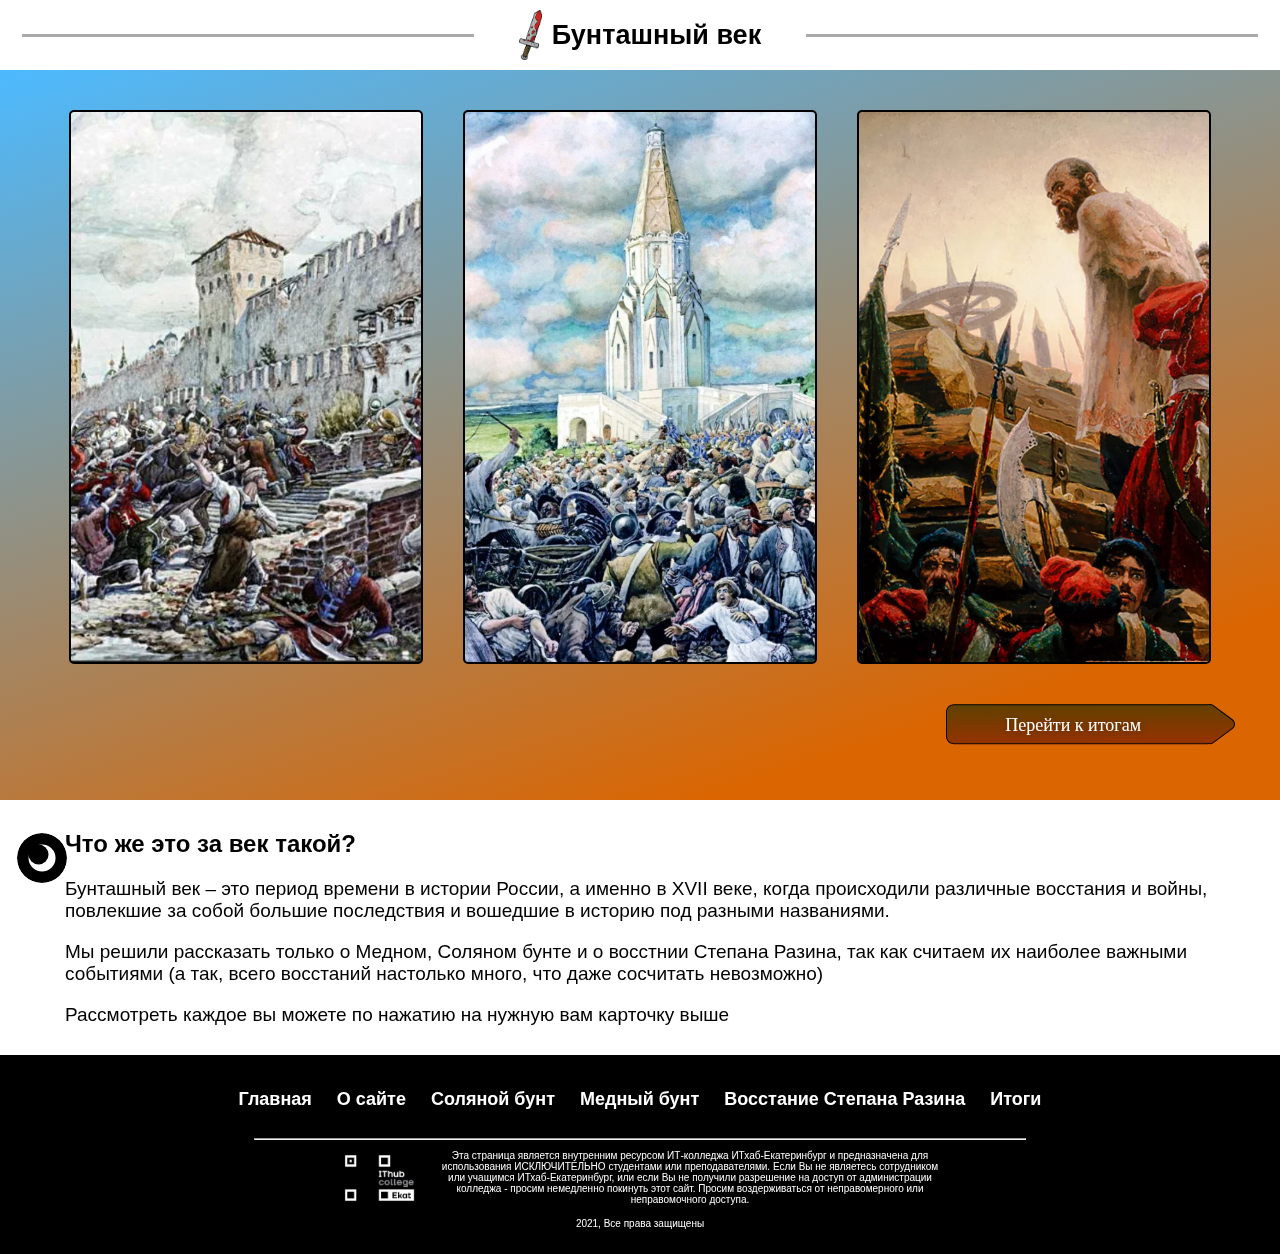
<file: index.html>
<!DOCTYPE html>
<html>
<head>
    <meta charset="UTF-8">
    <meta http-equiv="X-UA-Compatible" content="IE=edge">
    <link rel="icon" type="image/png" href="images/nozhik_square.png"/>
    <meta name="viewport" content="width=device-width, initial-scale=1.0">
    <title>Бунташный век</title>
    <link rel="stylesheet" href="pages/darkmode.css">
    <link rel="stylesheet" href="style.css">
</head>
<body class="">
    <header id="head">
        <hr color="darkgray">
        <div class="container">
            <div class="logo"></div>
            <h1>Бунташный век</h1>
        </div>
        <hr color="darkgray">
    </header>

    <section class="gradient">
        <div class="pages">
            <div class="page" id="salt_riot">
                <div class="container">
                    <header>Соляной бунт</header>
                    <p>
                        Новая власть ввела косвенный налог в цены товаров, что
                        привело к повышению стоимости соли, которая являлась
                        важным компонентом для сохранения продуктов на более длительный срок
                    </p>
                    <div class="button" data-link="pages/salt_riot/index.html">Перейти</div>
                </div>
            </div>
            <div class="page" id="copper_riot">
                <div class="container">
                    <header>Медный бунт</header>
                    <p>
                        Этот бунт стал итогом ошибок правительства, и вылился в крупномасштабное восстание,
                        вызванное обесцениванием медных монет и повышения налогов.
                    </p>
                    <div class="button" data-link="pages/copper_riot/index.html">Перейти</div>
                </div>
            </div>
            <div class="page" id="stepan_razin">
                <div class="container">
                    <header>Восстание Степана Разина</header>
                    <p>
                        Восстание Степана Разина стало крупнейшим народным выступлением
                        против власти в царстве Русском не только в период правления царя
                        Алексея Михайловича, но и в целом в XVII веке.
                    </p>
                    <div class="button" data-link="pages/stepan_razin/index.html">Перейти</div>
                </div>
            </div>
        </div>
        <div class="arrow" data-link="pages/final/index.html">
                <span>
                    <div>
                        <svg id="Компонент_2_1" data-name="Компонент 2 – 1" xmlns="http://www.w3.org/2000/svg" xmlns:xlink="http://www.w3.org/1999/xlink" width="288.938" height="42" viewBox="0 0 288.938 42">
                            <defs>
                                <linearGradient id="linear-gradient" x1="0.486" y1="-0.613" x2="0.675" y2="1.7" gradientUnits="objectBoundingBox">
                                    <stop offset="0" stop-color="#4cbaff"/>
                                    <stop offset="1" stop-color="#db6500"/>
                                </linearGradient>
                                <filter id="Перейти_к_итогам" x="49.5" y="0" width="166" height="42" filterUnits="userSpaceOnUse">
                                    <feOffset dy="1" input="SourceAlpha"/>
                                    <feGaussianBlur stdDeviation="3" result="blur"/>
                                    <feFlood flood-opacity="0.29"/>
                                    <feComposite operator="in" in2="blur"/>
                                    <feComposite in="SourceGraphic"/>
                                </filter>
                            </defs>
                            <g id="Компонент_4_1" data-name="Компонент 4 – 1">
                                <g id="Контур_4" data-name="Контур 4" transform="translate(0 -0.079)" fill="url(#linear-gradient)" style="mix-blend-mode: multiply;isolation: isolate">
                                    <path d="M 264.0238952636719 39.73793792724609 C 263.6590576171875 39.73800659179688 263.2904663085938 39.70054244995117 262.9282531738281 39.62661361694336 L 262.8532409667969 39.61129379272461 L 262.777099609375 39.61911392211914 C 262.5205078125 39.6455078125 262.259033203125 39.65890121459961 261.9999389648438 39.65890121459961 L 8.000107765197754 39.65890121459961 C 3.864536762237549 39.65890121459961 0.500001072883606 36.29436492919922 0.500001072883606 32.15879440307617 L 0.500001072883606 8.15850830078125 C 0.500001072883606 4.022936820983887 3.864536762237549 0.6584011316299438 8.000107765197754 0.6584011316299438 L 261.9999389648438 0.6584011316299438 C 262.2590637207031 0.6584011316299438 262.5205688476562 0.6717939972877502 262.7771911621094 0.6981868743896484 L 262.8533630371094 0.70600825548172 L 262.9284362792969 0.6906868815422058 C 263.2898254394531 0.6168296933174133 263.6583862304688 0.5794011354446411 264.0238952636719 0.5794011354446411 C 265.1890258789062 0.5794011354446411 266.3149719238281 0.9582225680351257 267.2799987792969 1.674901127815247 L 286.2177124023438 15.74365139007568 C 287.6290588378906 16.79165077209473 288.4384765625 18.40082931518555 288.4384765625 20.15865135192871 C 288.4384765625 21.91647338867188 287.6290588378906 23.5256519317627 286.2178344726562 24.57357978820801 L 267.2799377441406 38.64243698120117 C 266.3151550292969 39.35897445678711 265.189208984375 39.73779296875 264.0238952636719 39.73793792724609 Z" stroke="none"/>
                                    <path d="M 264.0238952636719 39.23794555664062 L 264.0238342285156 39.23794555664062 C 265.0809631347656 39.23783111572266 266.1038513183594 38.89305877685547 266.9817810058594 38.24106216430664 L 285.9197387695312 24.17213821411133 C 287.2026672363281 23.21948432922363 287.9384765625 21.75663757324219 287.9384765625 20.15863800048828 C 287.9384765625 18.56063652038574 287.2026672363281 17.09779167175293 285.9195251464844 16.14502143859863 L 266.9818725585938 2.076329708099365 C 266.1037292480469 1.424137353897095 265.080810546875 1.07940661907196 264.0238037109375 1.07940661907196 C 263.6918029785156 1.07940661907196 263.3569641113281 1.113445043563843 263.0285034179688 1.18056046962738 L 262.8783874511719 1.211214303970337 L 262.7260131835938 1.195560455322266 C 262.4864196777344 1.170906662940979 262.2421264648438 1.158406615257263 261.9999389648438 1.158406615257263 L 8.000116348266602 1.158406615257263 C 4.140232086181641 1.158406615257263 1.000001072883606 4.298637390136719 1.000001072883606 8.158483505249023 L 1.000001072883606 32.15879058837891 C 1.000001072883606 36.0186767578125 4.140232086181641 39.15890502929688 8.000116348266602 39.15890502929688 L 261.9999389648438 39.15890502929688 C 262.2421569824219 39.15890502929688 262.4863891601562 39.14640808105469 262.7258605957031 39.12175369262695 L 262.8782348632812 39.10606002807617 L 263.0283508300781 39.13671493530273 C 263.3574523925781 39.20390701293945 263.6924133300781 39.23798370361328 264.0238952636719 39.23794555664062 M 264.0239562988281 40.23794555664062 C 263.6201782226562 40.23798370361328 263.2194519042969 40.19636917114258 262.8282775878906 40.11648178100586 C 262.5559997558594 40.14452362060547 262.279541015625 40.15890502929688 261.9999389648438 40.15890502929688 L 8.000116348266602 40.15890502929688 C 3.582001209259033 40.15890502929688 1.098632765206276e-06 36.57690811157227 1.098632765206276e-06 32.15879058837891 L 1.098632765206276e-06 8.158483505249023 C 1.098632765206276e-06 3.74040675163269 3.582001209259033 0.1584066301584244 8.000116348266602 0.1584066301584244 L 261.9999389648438 0.1584066301584244 C 262.279541015625 0.1584066301584244 262.5560913085938 0.1727912575006485 262.8283081054688 0.2007912546396255 C 264.3902587890625 -0.118313767015934 266.0999145507812 0.1757408827543259 267.578125 1.273483514785767 L 286.5158996582031 15.3422908782959 C 289.7460021972656 17.74079132080078 289.7460021972656 22.57648277282715 286.5158996582031 24.97498321533203 L 267.578125 39.04379272460938 C 266.4703979492188 39.8664436340332 265.2320861816406 40.23779296875 264.0239562988281 40.23794555664062 Z" stroke="none" fill="#000"/>
                                </g>
                            </g>
                            <g id="Сгруппировать_1" data-name="Сгруппировать 1" transform="translate(0 0)">
                                <g transform="matrix(1, 0, 0, 1, 0, 0)" filter="url(#Перейти_к_итогам)">
                                    <text id="Перейти_к_итогам-2" data-name="Перейти к итогам" transform="translate(132.5 27)" fill="#fff" font-size="18" font-family="SegoeUI, Segoe UI"><tspan x="-73.213" y="0">Перейти к итогам</tspan></text>
                                </g>
                            </g>
                        </svg>
                    </div>
                </span>
        </div>
    </section>

    <section class="content">
        <h2>Что же это за век такой?</h2>
        <p>
            Бунташный век – это период времени в истории России, а именно в XVII веке,
            когда происходили различные восстания и войны, повлекшие за собой большие
            последствия и вошедшие в историю под разными названиями.
        </p>
        <p>Мы решили рассказать только о Медном, Соляном бунте и о восстнии Степана Разина, так как считаем их
            наиболее важными событиями (а так, всего восстаний настолько много, что даже сосчитать невозможно)
        </p>
        <p>
            Рассмотреть каждое вы можете по нажатию на нужную вам карточку выше
        </p>
    </section>

    <footer id="foot">
        <div class="menu">
            <ul>
                <li><a href="#">Главная</a></li>
                <li><a href="pages/about/index.html">О сайте</a></li>
                <li><a href="pages/salt_riot/index.html">Соляной бунт</a></li>
                <li><a href="pages/copper_riot/index.html">Медный бунт</a></li>
                <li><a href="pages/stepan_razin/index.html">Восстание Степана Разина</a></li>
                <li><a href="pages/final/index.html">Итоги</a></li>
            </ul>
        </div>
        <hr>
        <main>
            <div class="logo"></div>
            <div class="description">
                Эта страница является внутренним ресурсом ИТ-колледжа ИТхаб-Екатеринбург и предназначена для использования ИСКЛЮЧИТЕЛЬНО студентами или преподавателями.
                Если Вы не являетесь сотрудником или учащимся ИТхаб-Екатеринбург, или если Вы не получили разрешение на доступ от администрации колледжа - просим немедленно покинуть этот сайт.
                Просим воздерживаться от неправомерного или неправомочного доступа.
            </div>
        </main>
        <p class="rights">2021, Все права защищены</p>
    </footer>

    <div id="tooltip"></div>
    <div class="dark_mode"></div>
    <script src="js/script.js"></script>
    <script src="js/jquery.min.js"></script>
    <script src="js/tooltip.js"></script>
    <script src="js/cookies.js"></script>
    <script src="pages/darkmode.js"></script>
    <script src="pages/headlogo.js"></script>
</body>
</html>
</file>
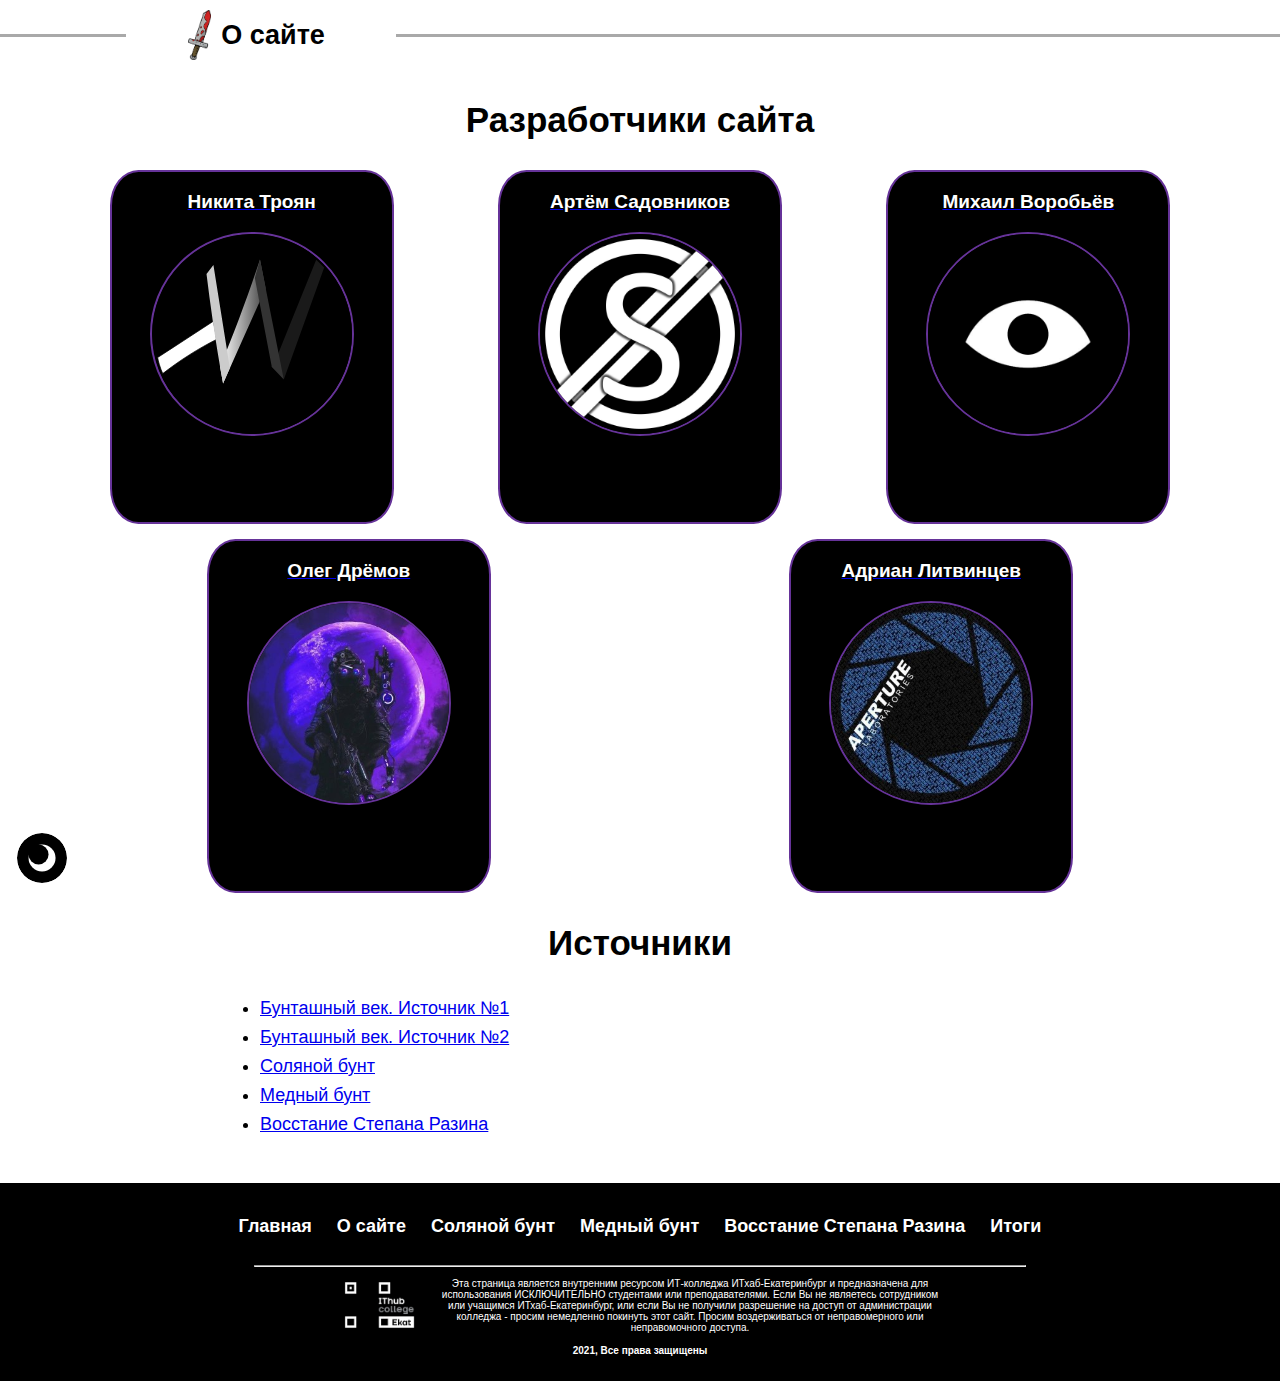
<file: pages/about/index.html>
<!DOCTYPE html>
<html>
<head>
    <meta charset="utf-8">
    <meta http-equiv="X-UA-Compatible" content="IE=edge">
    <link rel="icon" type="image/png" href="../../images/nozhik_square.png"/>
    <meta name="viewport" content="width=device-width, initial-scale=1.0">
    <title>О сайте</title>
    <link rel="stylesheet" href="../style.css">
    <link rel="stylesheet" href="../darkmode.css">
    <link rel="stylesheet" href="style.css">
</head>
<body>
    <header id="head">
        <hr color="darkgray">
        <div class="container">
            <div class="logo"></div>
            <h1>  О сайте</h1>
        </div>
        <hr color="darkgray">
    </header>


    <main class="content">
        <div class ="nik">
            <p class=text2 id="fir_header">Разработчики сайта</p>
        </div>
        <div class="persons">
            <div class="row">
                <a href="https://web.it-college.ru/i21s609/">
                    <div class="person">
                        <p>Никита Троян</p>
                        <img src="images/nikita.svg">
                        <br>
                    </div>
                </a>
                <a href="https://web.it-college.ru/i21s592/">
                    <div class="person">
                        <p>Артём Садовников</p>
                        <img src="images/artem.jpg">
                        <br>
                    </div>
                </a>
                <a href="https://web.it-college.ru/i21s585/">
                    <div class="person">
                        <p>Михаил Воробьёв</p>
                        <img src="images/misha.png">
                        <br>
                    </div>
                </a>
            </div>
            <div class="row1">
                <a href="https://web.it-college.ru/i21s587/">
                    <div class="person">
                        <p> Олег Дрёмов</p>
                        <img src="images/oleg.logo.jpg">
                        <br>
                    </div>
                </a>
                <a href="https://web.it-college.ru/i21s588/">
                    <div class="person">
                        <p>Адриан Литвинцев</p>
                        <img src="images/adrian.logo.jpg">
                        <br>
                    </div>
                </a>
            </div>
        </div>

        <div class="container">
            <div class ="nik">
                <p class="text2" id="sec_header">Источники</p>
            </div>
            <ul>
                <li>
                    <a href="https://wiki.soiro.ru/index.php?title=%D0%91%D1%83%D0%BD%D1%82%D0%B0%D1%88%D0%BD%D1%8B%D0%B9_%D0%B2%D0%B5%D0%BA_%D0%B2_%D0%A0%D0%BE%D1%81%D1%81%D0%B8%D0%B8_XVII_%D0%B2%D0%B5%D0%BA">
                        Бунташный век. Источник №1
                    </a>
                </li>
                <li>
                    <a href="https://faktrus.ru/бунташный-век/">
                        Бунташный век. Источник №2
                    </a>
                </li>
                <li>
                    <a href="https://faktrus.ru/соляной-бунт-причины-итоги/">
                        Соляной бунт
                    </a>
                </li>
                <li>
                    <a href="https://faktrus.ru/медный-бунт-причины-итоги/">
                        Медный бунт
                    </a>
                </li>
                <li>
                    <a href="http://enc.cap.ru/?t=publ&lnk=2639">
                        Восстание Степана Разина
                    </a>
                </li>
            </ul>
        </div>
    </main>

    <footer id="foot">
        <div class="menu">
            <ul>
                <li><a href="../../index.html">Главная</a></li>
                <li><a href="../about/index.html">О сайте</a></li>
                <li><a href="../salt_riot/index.html">Соляной бунт</a></li>
                <li><a href="../copper_riot/index.html">Медный бунт</a></li>
                <li><a href="../stepan_razin/index.html">Восстание Степана Разина</a></li>
                <li><a href="../final/index.html">Итоги</a></li>
            </ul>
        </div>
        <hr width="900">
        <main>
            <div class="logo"></div>
            <div class="description">
                Эта страница является внутренним ресурсом ИТ-колледжа ИТхаб-Екатеринбург и предназначена для использования ИСКЛЮЧИТЕЛЬНО студентами или преподавателями.
                Если Вы не являетесь сотрудником или учащимся ИТхаб-Екатеринбург, или если Вы не получили разрешение на доступ от администрации колледжа - просим немедленно покинуть этот сайт.
                Просим воздерживаться от неправомерного или неправомочного доступа.
            </div>
        </main>
        <p class="rights">2021, Все права защищены</p>
    </footer>

    <div id="tooltip"></div>
    <div class="dark_mode"></div>
    <script src="../../js/jquery.min.js"></script>
    <script src="../../js/tooltip.js"></script>
    <script src="../../js/cookies.js"></script>
    <script src="../darkmode.js"></script>
    <script src="../headlogo.js"></script>
    <script src="../arrows.js"></script>
</body>
</html>
</file>
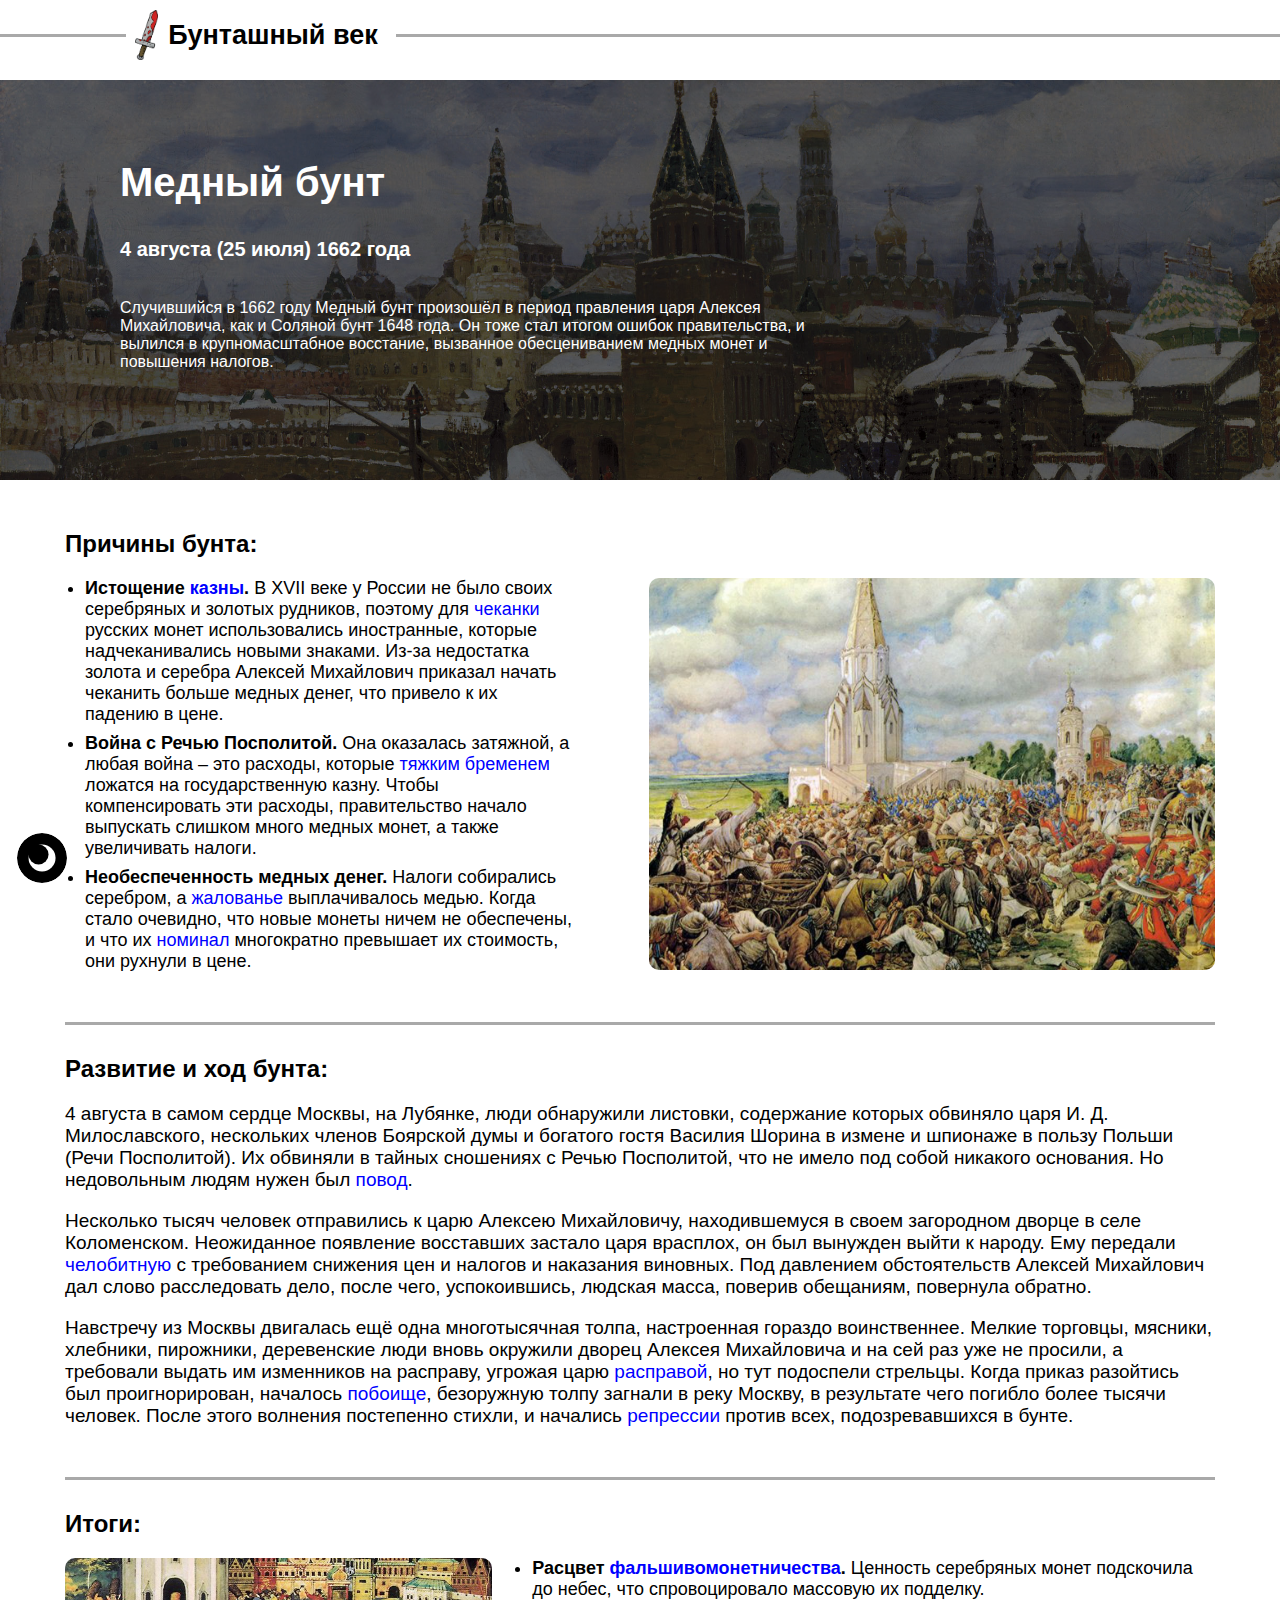
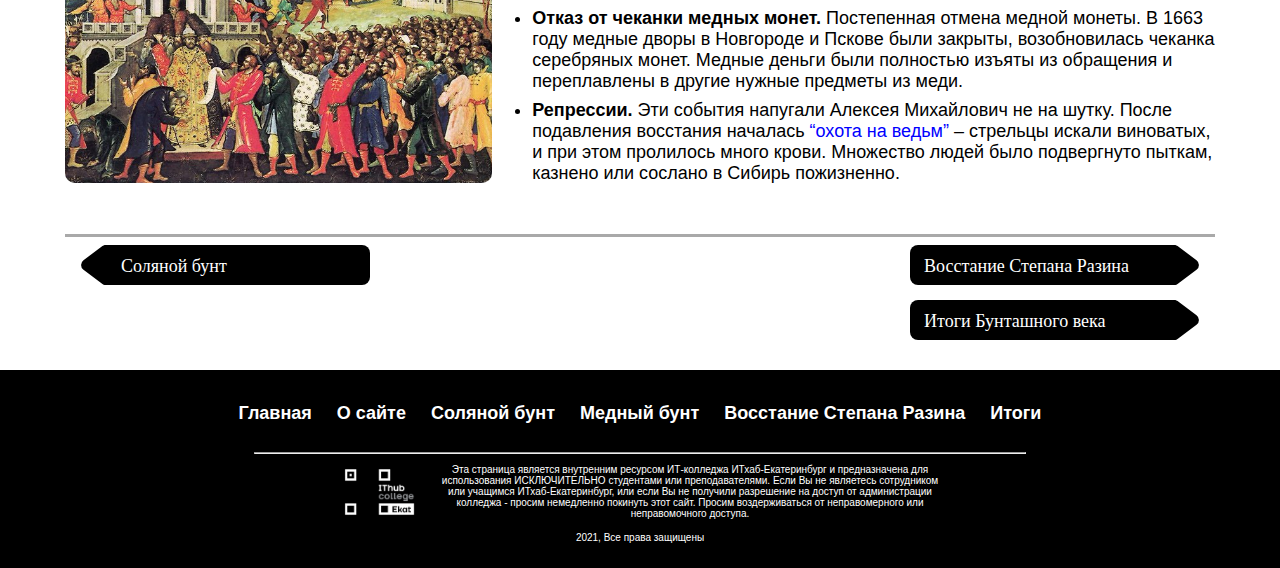
<file: pages/copper_riot/index.html>
<!DOCTYPE html>
<html>
    <head>
        <meta charset="utf-8">
        <meta http-equiv="X-UA-Compatible" content="IE=edge">
        <link rel="icon" type="image/png" href="../../images/nozhik_square.png"/>
        <meta name="viewport" content="width=device-width, initial-scale=1.0">
        <title>Медный бунт</title>
        <link rel="stylesheet" href="../style.css">
        <link rel="stylesheet" href="../darkmode.css">
        <link rel="stylesheet" href="style.css">
    </head>
    <body>
        <header id="head">
            <hr color="darkgray">
            <div class="container">
                <div class="logo"></div>
                <h1>Бунташный век</h1>
            </div>
            <hr color="darkgray">
        </header>

        <section class="preview copper_riot" style="--background: url('copper_riot/images/Copper_Riot_-_Ernest_Lissner.jpg')">
            <div class="blur"></div>
            <header>
                <h2>Медный бунт</h2>
                <p><h3>4 августа (25 июля) 1662 года</h3><br>
                    Случившийся в 1662 году Медный бунт произошёл в период правления
                    царя Алексея Михайловича, как и Соляной бунт 1648 года. Он тоже
                    стал итогом ошибок правительства, и вылился в крупномасштабное
                    восстание, вызванное обесцениванием медных монет и повышения налогов.
                </p>
            </header>
        </section>

        <main class="content">
            <section>
                <h2>Причины бунта:</h2>
                <div class="row">
                    <ul>
                        <li style="margin-top: 0">
                            <div class="item">
                                <strong>Истощение
                                    <span class="tooltip" data-tooltip="
                                    Казна - деньги и другие ценности, принадлежащие государству">казны</span>.
                                </strong> В XVII веке у России не было своих серебряных
                                и золотых рудников, поэтому для
                                <span class="tooltip" data-tooltip="
                                Чеканить - изготовлять, выбивая на поверхности изображения, узоры">чеканки </span>
                                русских монет использовались
                                иностранные, которые надчеканивались новыми знаками. Из-за недостатка
                                золота и серебра Алексей Михайлович приказал начать чеканить больше
                                медных денег, что привело к их падению в цене.
                            </div>
                        </li>
                        <li>
                            <div class="item">
                                <strong>Война с Речью Посполитой.</strong> Она оказалась затяжной, а любая война –
                                это расходы, которые
                                <span class="tooltip" data-tooltip="
                                Тяжкое бремя (фразеологизм) - тяжелая ноша">тяжким бременем </span>
                                ложатся на государственную казну.
                                Чтобы компенсировать эти расходы, правительство начало выпускать слишком
                                много медных монет, а также увеличивать налоги.
                            </div>
                        </li>
                        <li style="margin-bottom: 0">
                            <div class="item">
                                <strong>Необеспеченность медных денег.</strong> Налоги собирались серебром, а
                                <span class="tooltip" data-tooltip="
                                Жалованье - заработная плата">жалованье </span>
                                выплачивалось медью. Когда стало очевидно, что новые монеты ничем не
                                обеспечены, и что их
                                <span class="tooltip" data-tooltip="
                                Номинал - установленная, обозначенная цена на товаре">номинал </span>
                                многократно превышает их стоимость, они
                                рухнули в цене.
                            </div>
                        </li>
                    </ul>
                    <div id="img1" class="image">
                        <img src="images/Copper_Riot_-_Ernest_Lissner (1).jpg">
                        <div class="text-block">
                            <p class="text">Картина Эрнеста Лисснера Медный бунт.</p>
                        </div>
                    </div>
                </div>
            </section>
            <hr color="darkgray" class="line">
            <section>
                <h2>Развитие и ход бунта:</h2>
                <div class="row">
                    <div>
                        <p style="margin-top: 0;">
                            4 августа в самом сердце Москвы, на Лубянке, люди обнаружили листовки, содержание
                            которых обвиняло царя И. Д. Милославского, нескольких членов Боярской думы и богатого
                            гостя Василия Шорина в измене и шпионаже в пользу Польши (Речи Посполитой). Их обвиняли
                            в тайных сношениях с Речью Посполитой, что не имело под собой никакого основания.
                            Но недовольным людям нужен был 
                            <span class="tooltip" data-tooltip="
                            Повод - надуманная причина, чтобы оправдать, например, незаконную агрессию.">повод</span>.
                        </p>

                        <p style="margin-bottom: 0;">
                            Несколько тысяч человек отправились к царю Алексею Михайловичу, находившемуся в своем
                            загородном дворце в селе Коломенском. Неожиданное появление восставших застало царя
                            врасплох, он был вынужден выйти к народу. Ему передали
                            <span class="tooltip" data-tooltip="
                            Челобитная - грамота с прошением или жалобой, подававшаяся на имя царя или местным властям">челобитную </span>
                            с требованием снижения
                            цен и налогов и наказания виновных. Под давлением обстоятельств Алексей Михайлович дал
                            слово расследовать дело, после чего, успокоившись, людская масса, поверив обещаниям,
                            повернула обратно.
                        </p>
                    </div>
                </div>

                <p>
                    Навстречу из Москвы двигалась ещё одна многотысячная толпа, настроенная гораздо
                    воинственнее. Мелкие торговцы, мясники, хлебники, пирожники, деревенские люди вновь
                    окружили дворец Алексея Михайловича и на сей раз уже не просили, а требовали выдать им
                    изменников на расправу, угрожая царю
                    <span class="tooltip" data-tooltip="
                    Расправа - решение суда, приведение приговора в исполнение">расправой</span>,
                    но тут подоспели стрельцы. Когда приказ
                    разойтись был проигнорирован, началось 
                    <span class="tooltip" data-tooltip="
                    Побоище - кровопролитная битва, сражение с большим количеством жертв">побоище</span>,
                    безоружную толпу загнали в реку Москву,
                    в результате чего погибло более тысячи человек. После этого волнения постепенно стихли,
                    и начались 
                    <span class="tooltip" data-tooltip="
                    Репрессия - карательная мера, наказание, обычно применяемые государством">репрессии </span>
                    против всех, подозревавшихся в бунте.
                </p>
            </section>
            <hr color="darkgray" class="line">
            <section>
                <h2>Итоги:</h2>
                <div class="row">
                    <div id="img2" class="image">
                        <img src="images/a155b47f886dec3d4b39d8c6dc4a92d58e43399b.jpeg">
                        <div class="text-block">
                            <p class="text">Д.Н. Буторин Медный бунт, Палех 1982</p>
                        </div>
                    </div>
                    <div>
                        <ul style="margin: 0;">
                            <li style="margin-top: 0;">
                                <div class="block block_with_img">
                                    <strong>Расцвет 
                                        <span class="tooltip" data-tooltip="
                                        Фальшивомонетничество - изготовление и сбыт фальшивых денег">фальшивомонетничества</span>.
                                    </strong> Ценность серебряных монет подскочила до небес, что
                                    спровоцировало массовую их подделку.
                                </div>
                            </li>
                            <li>
                                <div class="block block_with_img">
                                    <strong>Отказ от чеканки медных монет.</strong> Постепенная отмена медной монеты. В 1663 году медные
                                    дворы в Новгороде и Пскове были закрыты, возобновилась чеканка серебряных монет.
                                    Медные деньги были полностью изъяты из обращения и переплавлены в другие нужные
                                    предметы из меди.
                                </div>
                            </li>
                            <li style="margin-bottom: 0;">
                                <div class="block block_with_img">
                                    <strong>Репрессии.</strong> Эти события напугали Алексея Михайлович не на шутку. После подавления
                                    восстания началась 
                                    <span class="tooltip" data-tooltip="
                                    “Охота на ведьм” (фразеологизм) - уничтожение людей, подозреваемых в колдовстве. Уголовное преследование ведьм и колдунов">“охота на ведьм”</span>
                                    – стрельцы искали виноватых, и при этом пролилось
                                    много крови. Множество людей было подвергнуто пыткам, казнено или сослано в Сибирь
                                    пожизненно.
                                </div>
                            </li>
                        </ul>
                    </div>
                </div>
            </section>
            <hr color="darkgray" class="line">
            <footer id="footer_content">
                <div class="row">
                    <div class="button left" data-link="../salt_riot/index.html">
                        <svg xmlns="http://www.w3.org/2000/svg" xmlns:xlink="http://www.w3.org/1999/xlink" width="305" height="40" viewBox="0 0 305 40">
                            <defs>
                                <clipPath id="clip-Пользовательский_размер_1">
                                    <rect width="305" height="40"/>
                                </clipPath>
                            </defs>
                            <g id="Пользовательский_размер_1" data-name="Пользовательский размер – 1" clip-path="url(#clip-Пользовательский_размер_1)">
                                <g id="Компонент_2_1" data-name="Компонент 2 – 1" transform="translate(12 -6)">
                                    <rect id="Прямоугольник_1" data-name="Прямоугольник 1" width="270" height="40" rx="8" transform="translate(23 6)"/>
                                    <path id="Многоугольник_1" data-name="Многоугольник 1" d="M21.184,6.484a6,6,0,0,1,9.633,0L44.885,25.422A6,6,0,0,1,40.068,35H11.932a6,6,0,0,1-4.816-9.578Z" transform="translate(0 52) rotate(-90)"/>
                                    <text id="Вернуться_к_Соляному_Бунту" data-name="Вернуться к Соляному Бунту" transform="translate(44 33)" fill="#fff" font-size="18" font-family="SegoeUI, Segoe UI"><tspan x="0" y="0">Соляной бунт</tspan></text>
                                </g>
                            </g>
                        </svg>
                    </div>
                    <div class="button right"  data-link="../stepan_razin/index.html">
                        <svg xmlns="http://www.w3.org/2000/svg" xmlns:xlink="http://www.w3.org/1999/xlink" width="305" height="40" viewBox="0 0 305 40">
                            <defs>
                                <clipPath id="clip-Пользовательский_размер_1">
                                    <rect width="305" height="40"/>
                                </clipPath>
                            </defs>
                            <g id="Пользовательский_размер_1" data-name="Пользовательский размер – 1" clip-path="url(#clip-Пользовательский_размер_1)">
                                <g id="Компонент_2_1" data-name="Компонент 2 – 1" transform="translate(0 -6)">
                                    <rect id="Прямоугольник_1" data-name="Прямоугольник 1" width="270" height="40" rx="8" transform="translate(0 6)"/>
                                    <path id="Многоугольник_1" data-name="Многоугольник 1" d="M21.184,6.484a6,6,0,0,1,9.633,0L44.885,25.422A6,6,0,0,1,40.068,35H11.932a6,6,0,0,1-4.816-9.578Z" transform="translate(293) rotate(90)"/>
                                    <text id="Вернуться_к_Соляному_Бунту" data-name="Вернуться к Соляному Бунту" transform="translate(14 33)" fill="#fff" font-size="18" font-family="SegoeUI, Segoe UI"><tspan x="0" y="0">Восстание Степана Разина</tspan></text>
                                </g>
                            </g>
                        </svg>
                    </div>
                </div>
                <div class="row flex-end">
                    <div class="button right" data-link="../final/index.html">
                        <svg xmlns="http://www.w3.org/2000/svg" xmlns:xlink="http://www.w3.org/1999/xlink" width="305" height="40" viewBox="0 0 305 40">
                            <defs>
                                <clipPath id="clip-Пользовательский_размер_1">
                                    <rect width="305" height="40"/>
                                </clipPath>
                            </defs>
                            <g id="Пользовательский_размер_1" data-name="Пользовательский размер – 1" clip-path="url(#clip-Пользовательский_размер_1)">
                                <g id="Компонент_2_1" data-name="Компонент 2 – 1" transform="translate(0 -6)">
                                    <rect id="Прямоугольник_1" data-name="Прямоугольник 1" width="270" height="40" rx="8" transform="translate(0 6)"/>
                                    <path id="Многоугольник_1" data-name="Многоугольник 1" d="M21.184,6.484a6,6,0,0,1,9.633,0L44.885,25.422A6,6,0,0,1,40.068,35H11.932a6,6,0,0,1-4.816-9.578Z" transform="translate(293) rotate(90)"/>
                                    <text id="Вернуться_к_Соляному_Бунту" data-name="Вернуться к Соляному Бунту" transform="translate(14 33)" fill="#fff" font-size="18" font-family="SegoeUI, Segoe UI"><tspan x="0" y="0">Итоги Бунташного века</tspan></text>
                                </g>
                            </g>
                        </svg>
                    </div>
                </div>
            </footer>
        </main>

        <footer id="foot">
            <div class="menu">
                <ul>
                    <li><a href="../../index.html">Главная</a></li>
                    <li><a href="../about/index.html">О сайте</a></li>
                    <li><a href="../salt_riot/index.html">Соляной бунт</a></li>
                    <li><a href="../copper_riot/index.html">Медный бунт</a></li>
                    <li><a href="../stepan_razin/index.html">Восстание Степана Разина</a></li>
                    <li><a href="../final/index.html">Итоги</a></li>
                </ul>
            </div>
            <hr width="900">
            <main>
                <div class="logo"></div>
                <div class="description">
                    Эта страница является внутренним ресурсом ИТ-колледжа ИТхаб-Екатеринбург и предназначена для использования ИСКЛЮЧИТЕЛЬНО студентами или преподавателями.
                    Если Вы не являетесь сотрудником или учащимся ИТхаб-Екатеринбург, или если Вы не получили разрешение на доступ от администрации колледжа - просим немедленно покинуть этот сайт.
                    Просим воздерживаться от неправомерного или неправомочного доступа.
                </div>
            </main>
            <p class="rights">2021, Все права защищены</p>
        </footer>

        <div id="tooltip"></div>
        <div class="dark_mode"></div>
        <script src="../../js/jquery.min.js"></script>
        <script src="../../js/tooltip.js"></script>
        <script src="../../js/cookies.js"></script>
        <script src="../darkmode.js"></script>
        <script src="../headlogo.js"></script>
        <script src="../arrows.js"></script>
    </body>
</html>
</file>
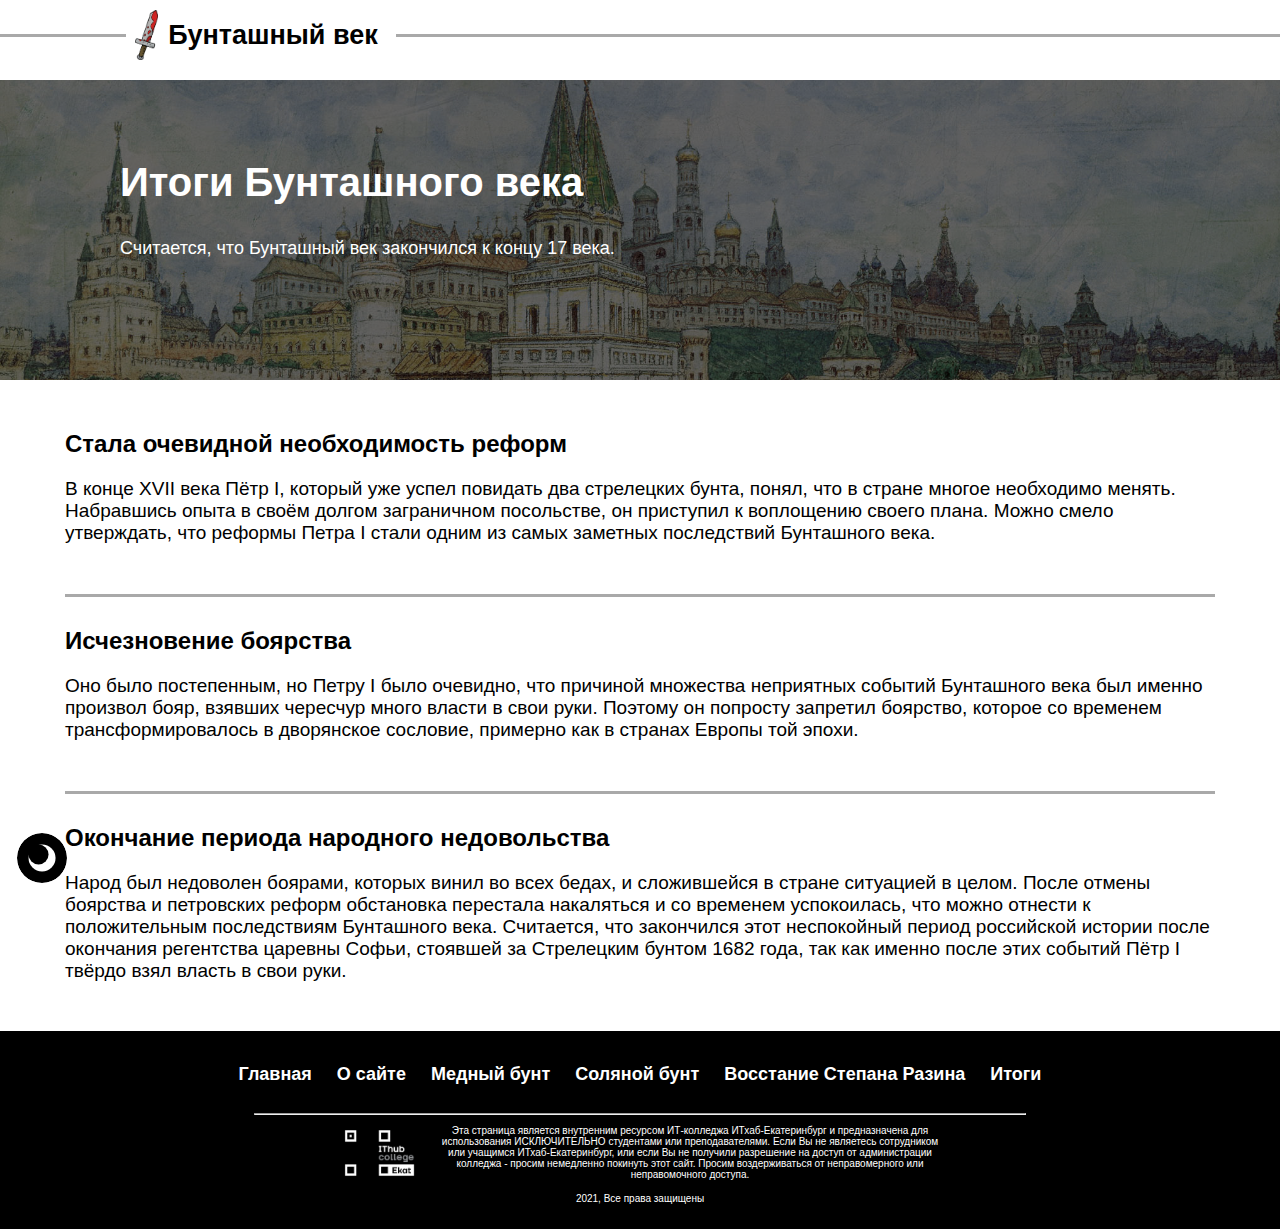
<file: pages/final/index.html>
<!DOCTYPE html>
<html>
    <head>
        <meta charset="utf-8">
        <meta http-equiv="X-UA-Compatible" content="IE=edge">
        <link rel="icon" type="image/png" href="../../images/nozhik_square.png"/>
        <meta name="viewport" content="width=device-width, initial-scale=1.0">
        <title>Итоги</title>
        <link rel="stylesheet" href="../style.css">
        <link rel="stylesheet" href="../darkmode.css">
        <link rel="stylesheet" href="style.css">
    </head>
    <body>
        <header id="head">
            <hr color="darkgray">
            <div class="container">
                <div class="logo"></div>
                <h1>Бунташный век</h1>
            </div>
            <hr color="darkgray">
        </header>

        <section class="preview final" style="--background: url('final/images/Castle.jpg')">
            <div class="blur"></div>
            <header>
                <h2>Итоги Бунташного века</h2>
                <p>Считается, что Бунташный век закончился к концу 17 века.<br>
                    
                </p>
            </header>
        </section>

        <main class="content">
            <section>
                <h2>Стала очевидной необходимость реформ</h2>
              
                        <p>
                            В конце XVII века Пётр I, который уже успел повидать два стрелецких бунта, понял, 
                            что в стране многое необходимо менять. Набравшись опыта в своём долгом заграничном 
                            посольстве, он приступил к воплощению своего плана. Можно смело утверждать, что реформы Петра I стали одним из самых заметных последствий Бунташного века.
            </p>
                  
            </section>
            <hr color="darkgray" class="line">
            <section>
                <h2>Исчезновение боярства</h2>
                
                   
                            <p>
                                Оно было постепенным, но Петру I было очевидно, что причиной множества неприятных событий Бунташного века был именно произвол бояр, взявших чересчур много власти в свои руки. Поэтому он попросту запретил боярство, которое со временем трансформировалось в дворянское сословие, примерно как в странах Европы той эпохи.
                            </p>
                       
                
                
            </section>
            <hr color="darkgray" class="line">
            <section>
                <h2>Окончание периода народного недовольства</h2>
                
                            
                              
                                  <p>
                                    Народ был недоволен боярами, которых винил во всех бедах, и сложившейся в стране ситуацией в целом. После отмены боярства и петровских реформ обстановка перестала накаляться и со временем успокоилась, что можно отнести к положительным последствиям Бунташного века. Считается, что закончился этот неспокойный период российской истории после окончания регентства царевны Софьи, стоявшей за Стрелецким бунтом 1682 года, так как именно после этих событий Пётр I твёрдо взял власть в свои руки.
                                  </p>
                              
                            
            </section>
        </main>

        <footer id="foot">
            <div class="menu">
                <ul>
                    <li><a href="../../index.html">Главная</a></li>
                    <li><a href="../about/index.html">О сайте</a></li>
                    <li><a href="../copper_riot/index.html">Медный бунт</a></li>
                    <li><a href="../salt_riot/index.html">Соляной бунт</a></li>
                    <li><a href="../stepan_razin/index.html">Восстание Степана Разина</a></li>
                    <li><a href="#">Итоги</a></li>
                </ul>
            </div>
            <hr width="900">
            <main>
                <div class="logo"></div>
                <div class="description">
                    Эта страница является внутренним ресурсом ИТ-колледжа ИТхаб-Екатеринбург и предназначена для использования ИСКЛЮЧИТЕЛЬНО студентами или преподавателями.
                    Если Вы не являетесь сотрудником или учащимся ИТхаб-Екатеринбург, или если Вы не получили разрешение на доступ от администрации колледжа - просим немедленно покинуть этот сайт.
                    Просим воздерживаться от неправомерного или неправомочного доступа.
                </div>
            </main>
            <p class="rights">2021, Все права защищены</p>
        </footer>

        <div id="tooltip"></div>
        <div class="dark_mode"></div>
        <script src="../../js/jquery.min.js"></script>
        <script src="../../js/tooltip.js"></script>
        <script src="../../js/cookies.js"></script>
        <script src="../darkmode.js"></script>
        <script src="../headlogo.js"></script>
        <script src="../arrows.js"></script>
    </body>
</html>
</file>
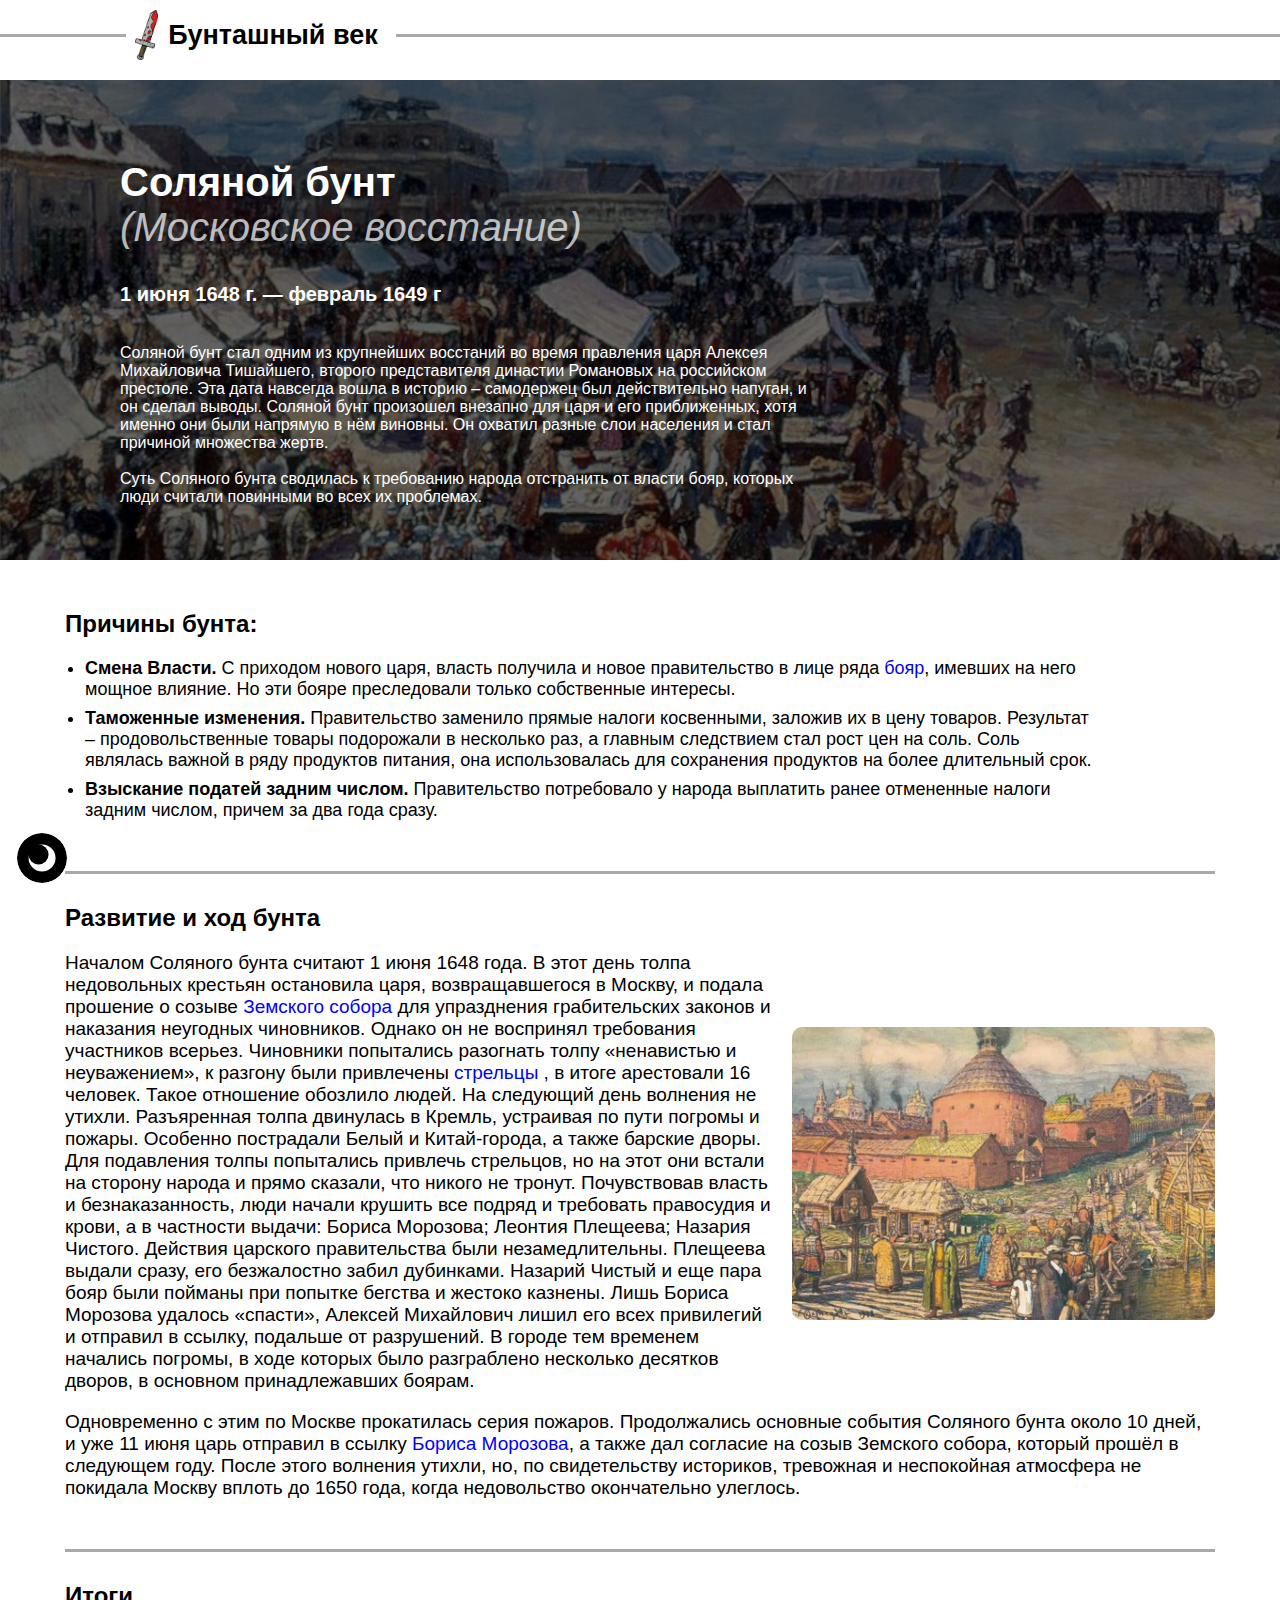
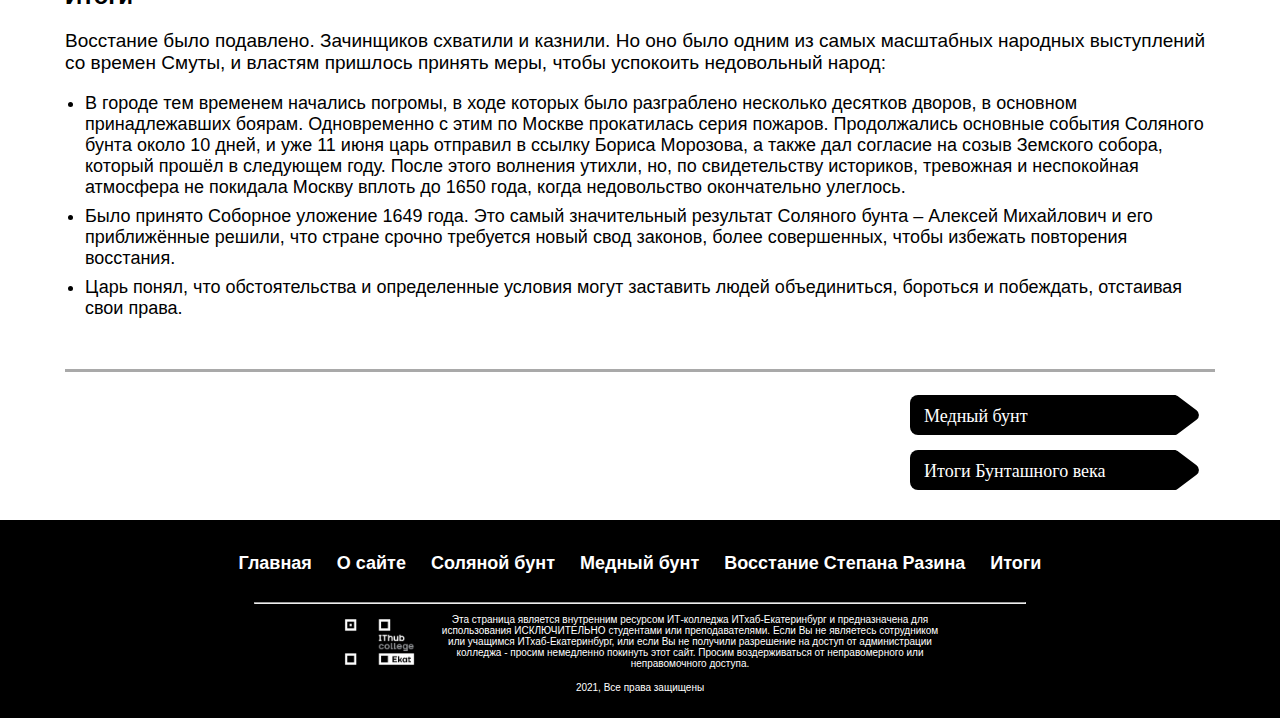
<file: pages/salt_riot/index.html>
<!DOCTYPE html>
<html>
    <head>
        <meta charset="utf-8">
        <meta http-equiv="X-UA-Compatible" content="IE=edge">
        <link rel="icon" type="image/png" href="../../images/nozhik_square.png"/>
        <meta name="viewport" content="width=device-width, initial-scale=1.0">
        <title>Соляной бунт</title>
        <link rel="stylesheet" href="../style.css">
        <link rel="stylesheet" href="../darkmode.css">
        <link rel="stylesheet" href="style.css">
    </head>
    <body>
        <header id="head">
            <hr color="darkgray">
            <div class="container">
                <div class="logo"></div>
                <h1>Бунташный век</h1>
            </div>
            <hr color="darkgray">
        </header>

        <section class="preview salt_riot" style="--background: url('salt_riot/images/4754.jpg')">
            <div class="blur"></div>
            <header>
                <h2>Соляной бунт<br> <i>(Московское восстание)</i></h2>
                <p><h3>1 июня 1648 г. — февраль 1649 г</h3>
                    <br>
                    Соляной бунт стал одним из крупнейших восстаний во время правления царя Алексея Михайловича
                Тишайшего, второго представителя династии Романовых на российском престоле. Эта дата навсегда
                вошла в историю – самодержец был действительно напуган, и он сделал выводы. Соляной бунт произошел
                внезапно для царя и его приближенных, хотя именно они были напрямую в нём виновны. Он охватил
                разные слои населения и стал причиной множества жертв.
                <br><br>

                Суть Соляного бунта сводилась к требованию народа отстранить от власти бояр, которых люди считали
                повинными во всех их проблемах.


                </p>
            </header>
        </section>

        <main class="content">
            <section>
                <h2>Причины бунта:</h2>

                <ul>
                    <li>
                        <div class="item">
                            <strong>Смена Власти. 
                               
                            </strong> С приходом нового царя, власть получила и новое правительство в лице ряда <span class="tooltip" data-tooltip="Бояре - в узком смысле слой феодального общества">бояр</span>, имевших на него мощное влияние. Но эти бояре преследовали только собственные интересы.

                    </li>
                    <li>
                        <div class="item">
                            <strong>Таможенные изменения.</strong> Правительство заменило прямые налоги косвенными, заложив их в цену товаров. Результат – продовольственные товары подорожали в несколько раз, а главным следствием стал рост цен на соль. Соль являлась важной в ряду продуктов питания, она использовалась для сохранения продуктов на более длительный срок.
                            
                        </div>
                    </li>
                    <li>
                        <div class="item">
                            <strong>Взыскание податей задним числом.</strong> Правительство потребовало у народа выплатить ранее отмененные налоги задним числом, причем за два года сразу.
                            
                        </div>
                    </li>
                </ul>
            </section>
            <hr color="darkgray" class="line">
            <section>
                <h2>Развитие и ход бунта</h2>
                <div class="row">
                    <div>
                        <p id="paragraph2" style="margin-top: 0;">
                            Началом Соляного бунта считают 1 июня 1648 года. В этот день толпа недовольных крестьян остановила царя, возвращавшегося в Москву, и подала прошение о созыве<span class="tooltip" data-tooltip="Зе́мский собо́р — высшее сословно-представительское учреждение Русского царства с середины XVI до конца XVII века"> Земского собора</span>  для упразднения грабительских законов и наказания неугодных чиновников. Однако он не воспринял требования участников всерьез. Чиновники попытались разогнать толпу «ненавистью и неуважением», к разгону были привлечены <span class="tooltip" data-tooltip="Стреле́ц — выборный служилый человек «по прибору» в XVI — начале XVIII веков">стрельцы </span>, в итоге арестовали 16 человек. Такое отношение обозлило людей.

                            На следующий день волнения не утихли. Разъяренная толпа двинулась в Кремль, устраивая по пути погромы и пожары. Особенно пострадали Белый и Китай-города, а также барские дворы. Для подавления толпы попытались привлечь стрельцов, но на этот они встали на сторону народа и прямо сказали, что никого не тронут.

                            Почувствовав власть и безнаказанность, люди начали крушить все подряд и требовать правосудия и крови, а в частности выдачи:

                            Бориса Морозова;
                            Леонтия Плещеева;
                            Назария Чистого.
                            Действия царского правительства были незамедлительны. Плещеева выдали сразу, его безжалостно забил дубинками. Назарий Чистый и еще пара бояр были пойманы при попытке бегства и жестоко казнены. Лишь Бориса Морозова удалось «спасти», Алексей Михайлович лишил его всех привилегий и отправил в ссылку, подальше от разрушений.
                            В городе тем временем начались погромы, в ходе которых было разграблено несколько десятков дворов, в основном принадлежавших боярам.


                        </p>
                        <p id="paragraph3" style="margin-bottom: 0;">
                            Одновременно с этим по Москве прокатилась серия пожаров.
                            Продолжались основные события Соляного бунта около 10 дней, и уже 11 июня царь отправил в ссылку <span class="tooltip" data-tooltip="Борис Морозов - русский боярин, один из крупнейших землевладельцев"> Бориса Морозова</span>, а также дал согласие на созыв Земского собора, который прошёл в следующем году. После этого волнения утихли, но, по свидетельству историков, тревожная и неспокойная атмосфера не покидала Москву вплоть до 1650 года, когда недовольство окончательно улеглось.




                        </p>
                    </div>

                    <div class="image" id="img1">
                        <img src="/pages/salt_riot/images/i.webp2.webp" style="width: 100%; height: 100%;">
                        <div class="text-block">
                            <p class="text">Картина Эрнеста Лисснера Соляной бунт.</p>
                        </div>
                    </div>
                </div>
                <p>

                </p>
            </section>
            <hr color="darkgray" class="line">
            <section>
                <h2>Итоги</h2>
                <p>
                    Восстание было подавлено. Зачинщиков схватили и казнили. Но оно было одним из самых
                    масштабных народных выступлений со времен Смуты, и властям пришлось принять меры, чтобы
                    успокоить недовольный народ:

                </p>
                <div class="row">
                    <div>
                        <ul style="margin: 0;">
                            <li style="margin-top: 0;">
                                <div class="block block_with_img">

                                       
                                     В городе тем временем начались погромы, в ходе которых было разграблено несколько десятков дворов, в основном принадлежавших боярам. Одновременно с этим по Москве прокатилась серия пожаров.
                                    Продолжались основные события Соляного бунта около 10 дней, и уже 11 июня царь отправил в ссылку Бориса Морозова, а также дал согласие на созыв Земского собора, который прошёл в следующем году. После этого волнения утихли, но, по свидетельству историков, тревожная и неспокойная атмосфера не покидала Москву вплоть до 1650 года, когда недовольство окончательно улеглось.

                                </div>
                            </li>
                            <li>
                                <div class="block block_with_img">
                                     Было принято Соборное уложение 1649 года. Это самый значительный результат Соляного бунта – Алексей Михайлович и его приближённые решили, что стране срочно требуется новый свод законов, более совершенных, чтобы избежать повторения восстания.

                                   
                                </div>
                            </li>
                            <li style="margin-bottom: 0;">
                                <div class="block block_with_img">
                                    Царь понял, что обстоятельства и определенные условия могут заставить людей объединиться, бороться и побеждать, отстаивая свои права.
                                    </strong>
                                </div>
                            </li>
                        </ul>
                    </div>
                </div>
            </section>
            <hr color="darkgray" class="line">
            <footer id="footer_content">
                <div class="row flex-end">
                    <div class="button right"  data-link="../copper_riot/index.html">
                        <svg xmlns="http://www.w3.org/2000/svg" xmlns:xlink="http://www.w3.org/1999/xlink" width="305" height="40" viewBox="0 0 305 40">
                            <defs>
                                <clipPath id="clip-Пользовательский_размер_1">
                                    <rect width="305" height="40"/>
                                </clipPath>
                            </defs>
                            <g id="Пользовательский_размер_1" data-name="Пользовательский размер – 1" clip-path="url(#clip-Пользовательский_размер_1)">
                                <g id="Компонент_2_1" data-name="Компонент 2 – 1" transform="translate(0 -6)">
                                    <rect id="Прямоугольник_1" data-name="Прямоугольник 1" width="270" height="40" rx="8" transform="translate(0 6)"/>
                                    <path id="Многоугольник_1" data-name="Многоугольник 1" d="M21.184,6.484a6,6,0,0,1,9.633,0L44.885,25.422A6,6,0,0,1,40.068,35H11.932a6,6,0,0,1-4.816-9.578Z" transform="translate(293) rotate(90)"/>
                                    <text id="Вернуться_к_Соляному_Бунту" data-name="Вернуться к Соляному Бунту" transform="translate(14 33)" fill="#fff" font-size="18" font-family="SegoeUI, Segoe UI"><tspan x="0" y="0">Медный бунт</tspan></text>
                                </g>
                            </g>
                        </svg>
                    </div>
                </div>
                <div class="row flex-end">
                    <div class="button right"  data-link="../final/index.html">
                        <svg xmlns="http://www.w3.org/2000/svg" xmlns:xlink="http://www.w3.org/1999/xlink" width="305" height="40" viewBox="0 0 305 40">
                            <defs>
                                <clipPath id="clip-Пользовательский_размер_1">
                                    <rect width="305" height="40"/>
                                </clipPath>
                            </defs>
                            <g id="Пользовательский_размер_1" data-name="Пользовательский размер – 1" clip-path="url(#clip-Пользовательский_размер_1)">
                                <g id="Компонент_2_1" data-name="Компонент 2 – 1" transform="translate(0 -6)">
                                    <rect id="Прямоугольник_1" data-name="Прямоугольник 1" width="270" height="40" rx="8" transform="translate(0 6)"/>
                                    <path id="Многоугольник_1" data-name="Многоугольник 1" d="M21.184,6.484a6,6,0,0,1,9.633,0L44.885,25.422A6,6,0,0,1,40.068,35H11.932a6,6,0,0,1-4.816-9.578Z" transform="translate(293) rotate(90)"/>
                                    <text id="Вернуться_к_Соляному_Бунту" data-name="Вернуться к Соляному Бунту" transform="translate(14 33)" fill="#fff" font-size="18" font-family="SegoeUI, Segoe UI"><tspan x="0" y="0">Итоги Бунташного века</tspan></text>
                                </g>
                            </g>
                        </svg>
                    </div>
                </div>
            </footer>
        </main>

        <footer id="foot">
            <div class="menu">
                <ul>
                    <li><a href="../../index.html">Главная</a></li>
                    <li><a href="../about/index.html">О сайте</a></li>
                    <li><a href="../salt_riot/index.html">Соляной бунт</a></li>
                    <li><a href="../copper_riot/index.html">Медный бунт</a></li>
                    <li><a href="../stepan_razin/index.html">Восстание Степана Разина</a></li>
                    <li><a href="../final/index.html">Итоги</a></li>
                </ul>
            </div>
            <hr width="900">
            <main>
                <div class="logo"></div>
                <div class="description">
                    Эта страница является внутренним ресурсом ИТ-колледжа ИТхаб-Екатеринбург и предназначена для использования ИСКЛЮЧИТЕЛЬНО студентами или преподавателями.
                    Если Вы не являетесь сотрудником или учащимся ИТхаб-Екатеринбург, или если Вы не получили разрешение на доступ от администрации колледжа - просим немедленно покинуть этот сайт.
                    Просим воздерживаться от неправомерного или неправомочного доступа.
                </div>
            </main>
            <p class="rights">2021, Все права защищены</p>
        </footer>

        <div id="tooltip"></div>
        <div class="dark_mode"></div>
        <script src="../../js/jquery.min.js"></script>
        <script src="../../js/tooltip.js"></script>
        <script src="../../js/cookies.js"></script>
        <script src="../darkmode.js"></script>
        <script src="../headlogo.js"></script>
        <script src="../arrows.js"></script>
    </body>
</html>
</file>
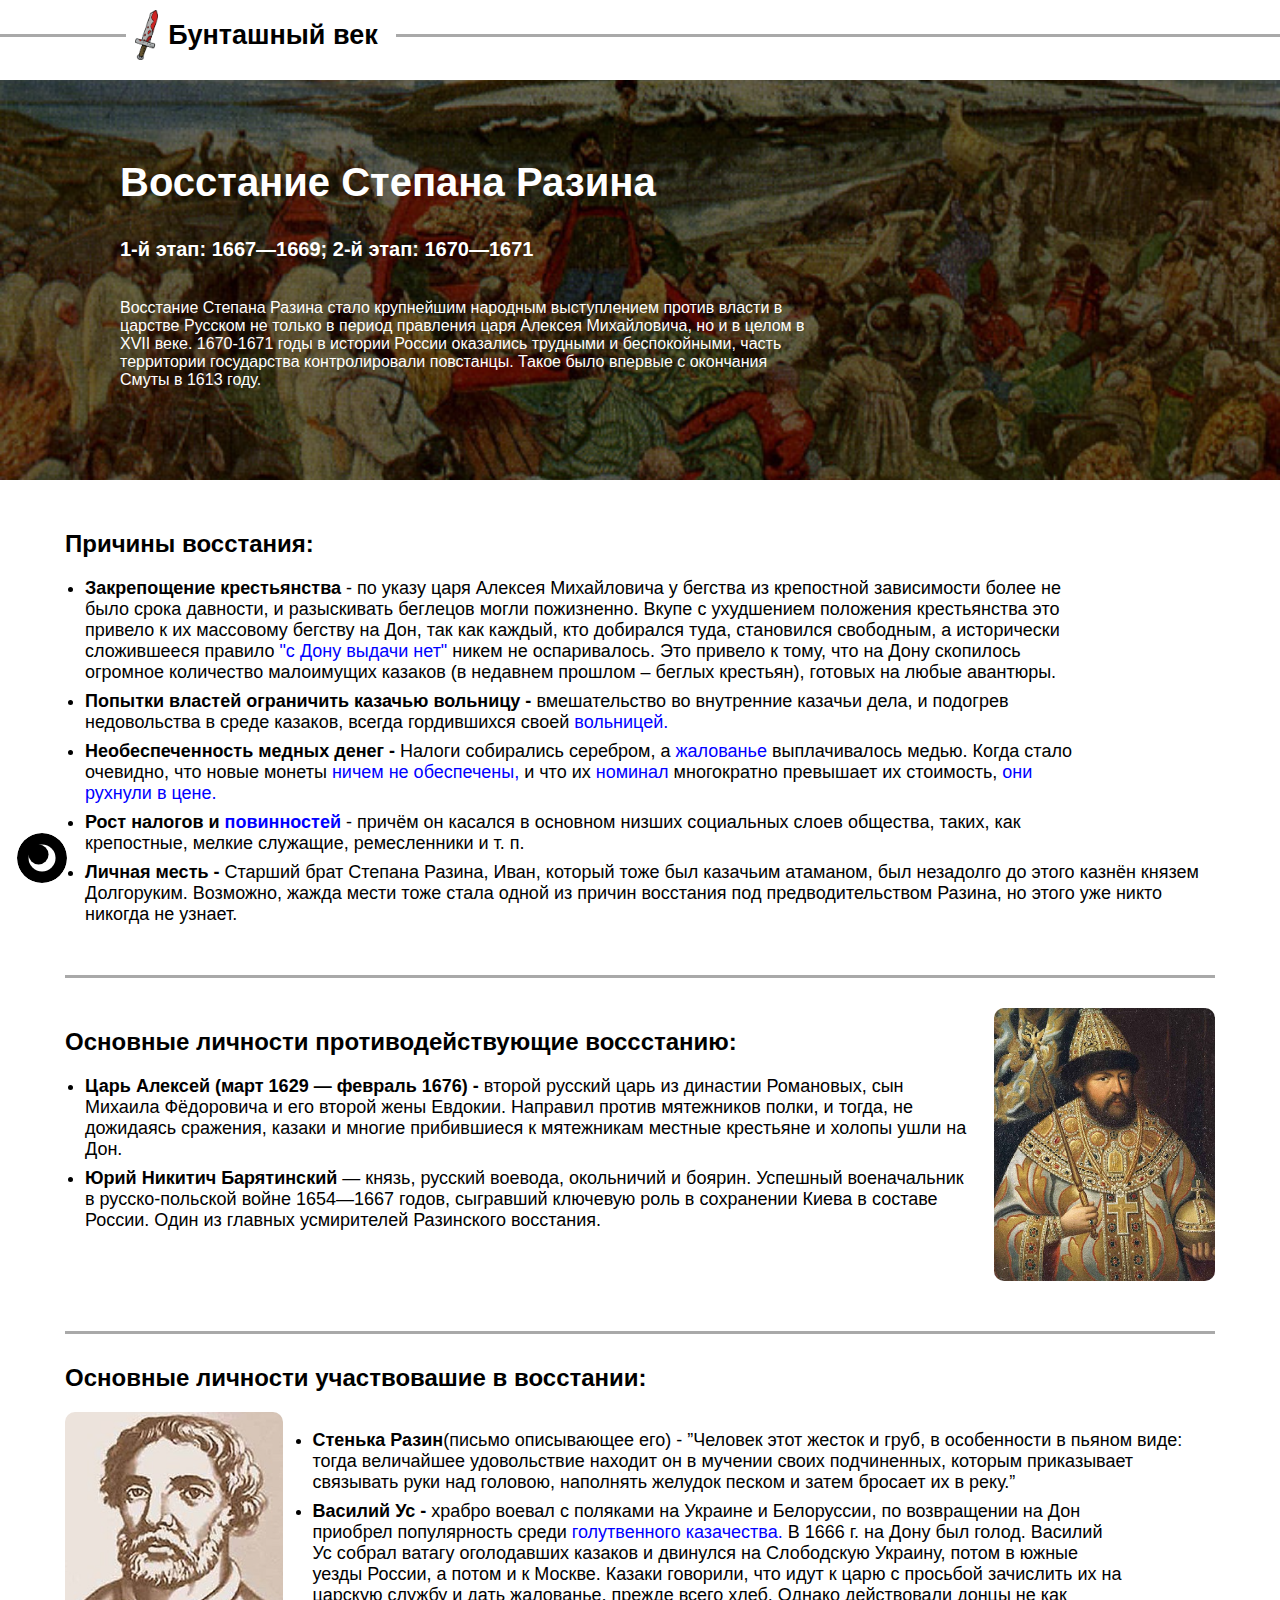
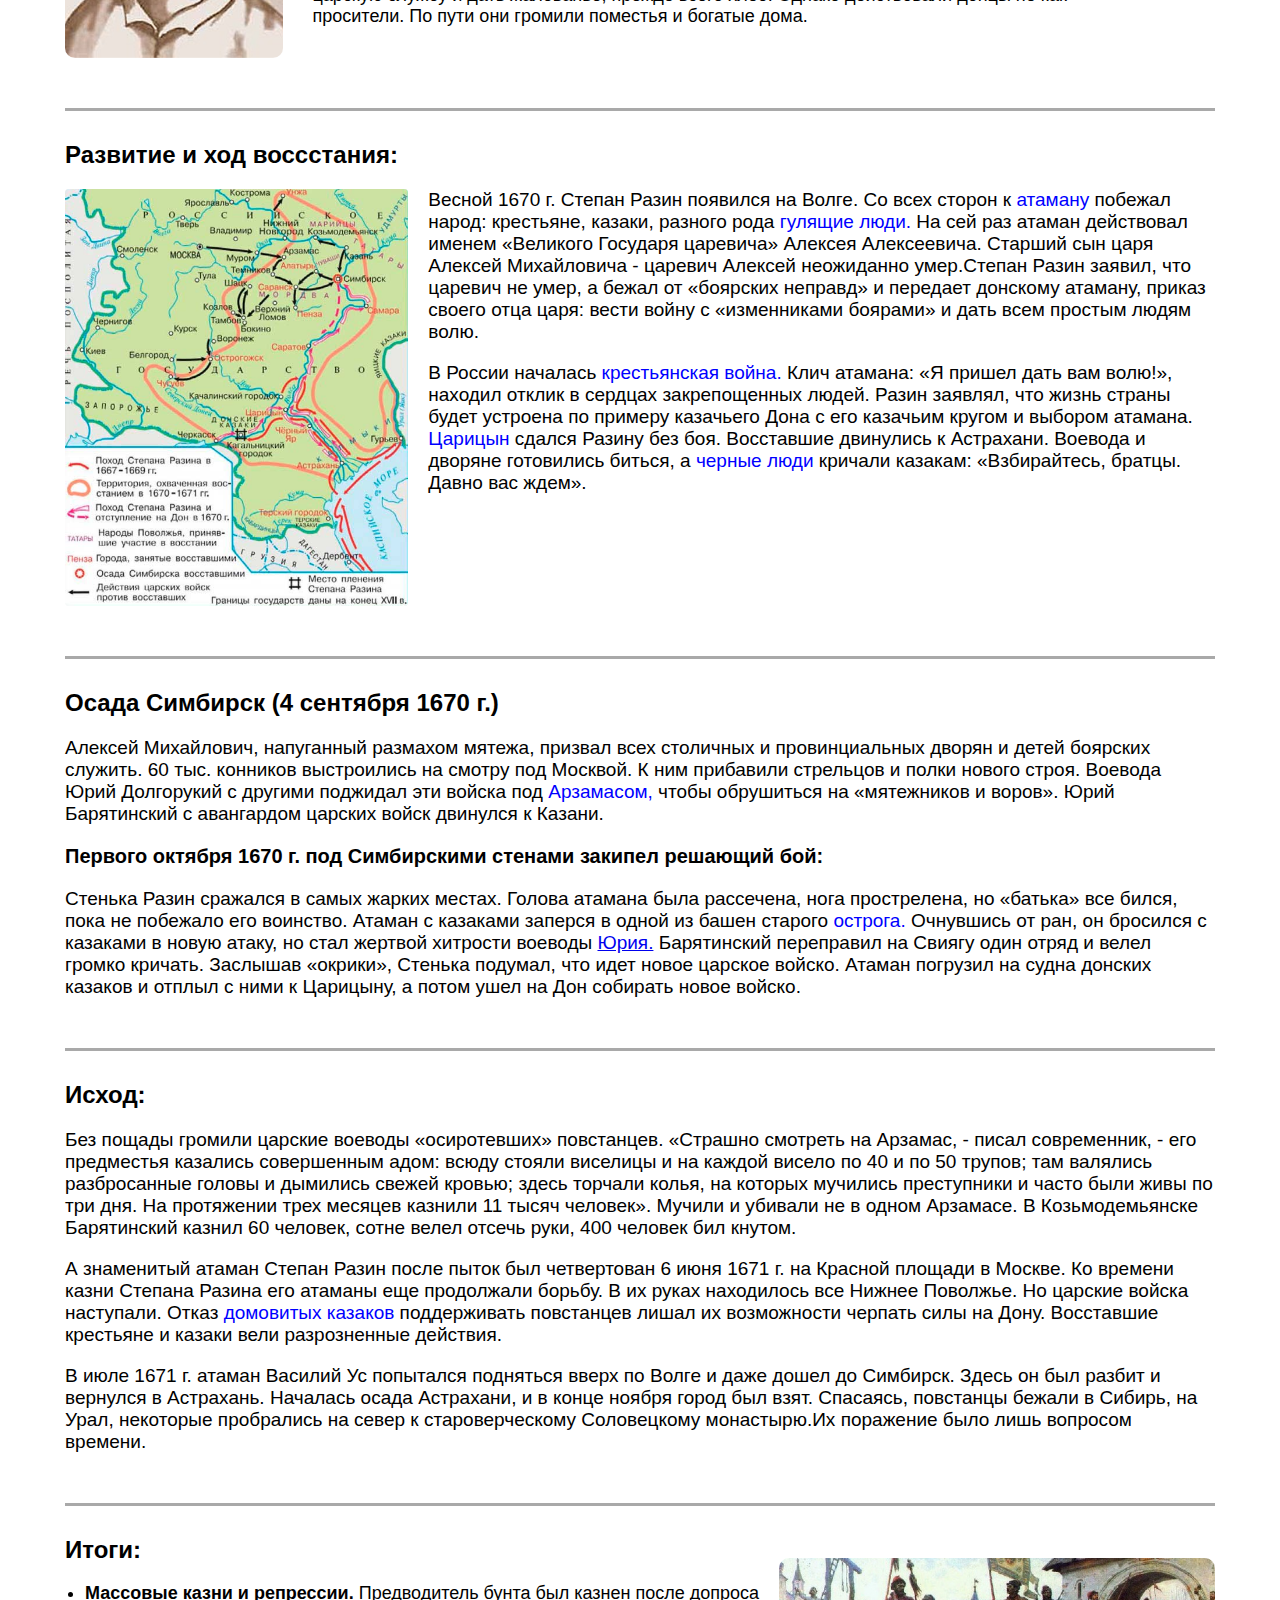
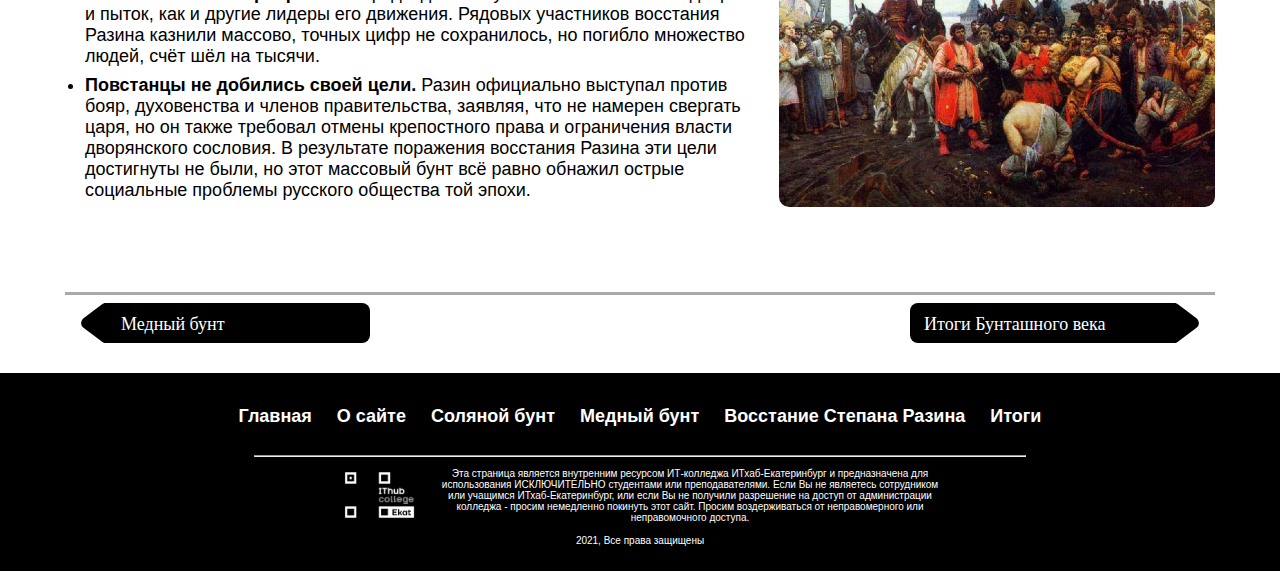
<file: pages/stepan_razin/index.html>
<!DOCTYPE html>
<html lang="ru">
    <head>
        <meta charset="utf-8">
        <meta http-equiv="X-UA-Compatible" content="IE=edge">
        <link rel="icon" type="image/png" href="../../images/nozhik_square.png"/>
        <meta name="viewport" content="width=device-width, initial-scale=1.0">
        <title>Восстание Степана Разина</title>
        <link rel="stylesheet" href="../style.css">
        <link rel="stylesheet" href="../darkmode.css">
        <link rel="stylesheet" href="style.css">

        <link rel="stylesheet" href="../simplebox.min.css">
    </head>
    <body>
        <header id="head">
            <hr color="darkgray">
            <div class="container">
                <div class="logo"></div>
                <h1>Бунташный век</h1>
            </div>
            <hr color="darkgray">
        </header>

        <section class="preview copper_riot" style="--background: url('stepan_razin/images/content_Razin_Gorelov.jpg')">
            <div class="blur"></div>
            <header>
                <h2>Восстание Степана Разина</h2>
                <p><h3>1-й этап: 1667—1669; 2-й этап: 1670—1671</h3><br>
                    Восстание Степана Разина стало крупнейшим народным выступлением против власти в царстве  
                    Русском не только в период правления царя Алексея Михайловича, но и в целом в XVII веке.
                    1670-1671 годы в истории России оказались трудными и беспокойными, часть территории 
                    государства контролировали повстанцы. Такое было впервые с окончания Смуты в 1613 году.

                </p>
            </header>
        </section>

        <main class="content">
            <section>
                <h2>Причины восстания:</h2>
                <ul>
                    <li>
                        <div class="item">
                            <strong>Закрепощение крестьянства</strong> - по указу царя Алексея Михайловича 
                            у бегства из крепостной зависимости более не было срока давности,
                             и разыскивать беглецов могли пожизненно. Вкупе с ухудшением 
                             положения крестьянства это привело к их массовому бегству на Дон, 
                             так как каждый, кто добирался туда, становился свободным, а 
                             исторически сложившееся правило <span class="tooltip"
                             data-tooltip="Казачество ведя непрерывные войны во славу Российского Государства 
                             имело всегда большие потери в людях. Для того чтобы их восполнять приходилось принимать
                              к себе и других охотников. Среди них встречались и беглые от своих помещиков холопы. 
                              Потому с Царями была заключена договоренность на все претензии помещиков вернуть им их 
                              холопов отвечать - с Дону выдачи нет">"с Дону выдачи нет"</span> никем не 
                             оспаривалось. Это привело к тому, что на Дону скопилось огромное 
                             количество малоимущих казаков (в недавнем прошлом – беглых крестьян), готовых на любые авантюры.

                        </div>
                    </li>
                    <li>
                        <div class="item">
                            <strong>Попытки властей ограничить казачью вольницу -</strong> 
                            вмешательство во внутренние казачьи дела, и подогрев недовольства в среде казаков, 
                            всегда гордившихся своей <span class="tooltip" data-tooltip="Люди из разных общественных слоев, 
                            независимые и своевольные, которые по сложившимся социальным условиям поставлены вне официального 
                            общества">вольницей.</span>

                        </div>
                    </li>
                    <li>
                        <div class="item">
                            <strong>Необеспеченность медных денег -</strong>
                            Налоги собирались серебром, а <span class="tooltip" data-tooltip="плата 
                            за службу, постоянное денежное пособие, выдаваемое регулярно.">жалованье </span>выплачивалось медью.
                            Когда стало очевидно, что новые монеты <span class="tooltip" data-tooltip="Деньги — не обеспеченные 
                            золотом и другими драгоценными металлами деньги, номинальная стоимость которых устанавливается и 
                            гарантируется государством вне зависимости от стоимости материала, использованного для их изготовления.">ничем не обеспечены,</span>
                            и что их <span class="tooltip" data-tooltip="Cтоимость, установленная, обозначенная цена на товаре, ценных бумагах (акциях, облигациях) 
                            и денежных знаках">номинал</span> многократно превышает их стоимость, <span class="tooltip" data-tooltip="Другими словами инфляция - 
                            повышение общего уровня цен на товары и услуги. При инфляции цена идентичных товаров со временем увеличивается, на одну и ту же сумму
                             денег по прошествии некоторого времени можно будет купить меньше товаров и услуг, чем прежде.">они рухнули
                            в цене.</span>

                        </div>
                    </li>
                    <li>
                        <div class="item">
                            <strong>Рост налогов и <span class="tooltip" data-tooltip="законодательно
                             закреплённая обязанность по выполнению общественно полезного труда.">повинностей</span></strong> -
                            причём он касался в основном низших социальных слоев общества, 
                            таких, как крепостные, мелкие служащие, ремесленники и т. п.
                        </div>
                    </li>
                    <li>
                        <div>
                            <strong>Личная месть -</strong>
                            Старший брат Степана Разина, Иван, который тоже был казачьим атаманом, 
                            был незадолго до этого казнён князем Долгоруким. Возможно, жажда мести
                             тоже стала одной из причин восстания под предводительством Разина, но 
                             этого уже никто никогда не узнает.
                        </div>
                    </li>
                </ul>
            </section>
            <hr color="darkgray" class="line">
            <section>
                <div class="row">
                    <div id="Yuri">
                        <h2>
                            Основные личности противодействующие воссстанию:
                        </h2>

                            <ul>
                            <li>
                                <div>
                                    <strong>Царь Алексей (март 1629 — февраль 1676) - </strong> второй русский царь из династии Романовых, сын 
                                    Михаила Фёдоровича и его второй жены Евдокии.
                                     Направил против мятежников полки,
                                    и тогда, не дожидаясь сражения, казаки и многие  прибившиеся к мятежникам местные крестьяне и холопы 
                                    ушли на Дон.

                                </div>
                            </li>
                            <li>
                                <div>
                                    <strong>Юрий Никитич Барятинский</strong> — князь, русский воевода, окольничий и боярин. Успешный военачальник в русско-польской войне 1654—1667 годов, 
                                        сыгравший ключевую роль в сохранении Киева в составе России. Один из главных усмирителей Разинского восстания.
                                </div>
                            </li>
                            </ul>
                    </div>
                    <div id="img1" class="image">
                        <img src="images/unnamed.jpg">
                        <div class="text-block">
                            <p class="text">Алексей Михaйлович Тишaйший</p>
                        </div>
                    </div>
                </div>
            </section>
            <hr color="darkgray" class="line">
            <section>
                
                <h2>Основные личности участвовашие в восстании:</h2>
                <div class="row">
                    <div id="img4" class="image">
                        <img src="images/274px-Razin.jpg">
                    <div class="text-block">
                        <p class="text">Степан Разин (так же известный как Стенька Разин)</p>
                    </div>
                </div>
                 <div>
                    <ul id="list1">
                        <li>
                            <div>
                                <strong>Стенька Разин</strong>(письмо описывающее его) - ”Человек этот жесток и груб, в особенности 
                                в пьяном виде: тогда величайшее удовольствие  находит он в мучении своих подчиненных, которым приказывает 
                                связывать руки над головою, наполнять желудок песком и затем бросает их в реку.”

                            </div>
                        </li>
                        <li>
                            
                            <div class="block">
                                    <strong>Василий Ус -</strong> храбро воевал с поляками на Украине и Белоруссии, по возвращении 
                                    на Дон приобрел популярность среди <span class="tooltip" data-tooltip="беднейшая и наиболее 
                                    многочисленная часть донского и запорожского казачеств.">голутвенного казачества.</span> 
                                    В 1666 г. на Дону был голод. Василий Ус собрал ватагу оголодавших казаков и двинулся на Слободскую Украину, 
                                    потом в южные уезды России, а потом и к Москве. Казаки говорили, что идут к царю с просьбой зачислить их на 
                                    царскую службу и дать жалованье, прежде всего хлеб. Однако действовали донцы не как просители. По пути они 
                                    громили поместья и богатые дома.  
                                </div>
                            </li>
                            
                        </ul>
                 </div>
            </section>
            <hr color="darkgray" class="line">
            <section>
                <h2>Развитие и ход воссстания:</h2>
                <div class="row">
                    <div id="img2" class="map-image">
                        <img class="slb" src="images/raz1.jpg">
                        <div class="text-block">
                            <p class="text">Карта восстания</p>
                        </div>
                    </div>
                    <div>
                        <p id="paragraph1" style="margin-bottom: 0;">
                            Весной 1670 г. Степан Разин появился на Волге. Со всех сторон к <span class="tooltip" data-tooltip="Название 
                            военно-административных должностей в казачьих областях до революции и в казачьих войсках в старину.">атаману</span> 
                            побежал 
                             народ: крестьяне, казаки, разного рода <span class="tooltip" data-tooltip="в России XVI—XVIII веков, разряд населения,
                              состоявший из вольных, не приписанных ни к служилым, ни к посадским, людей; это были отпущенные на волю господами слуги, 
                              выходцы из плена и вообще не записанные в писцовые и переписные книги.">
                             гулящие люди.</span> На сей раз атаман действовал
                              именем «Великого Государя царевича» Алексея Алексеевича. Старший сын царя Алексей
                               Михайловича - царевич Алексей неожиданно умер.Степан Разин заявил, что царевич не 
                               умер, а бежал от «боярских неправд» и передает донскому атаману, приказ своего отца царя:
                                вести войну с «изменниками боярами» и дать всем простым людям волю.</p>

                        <p id="minus-margin1" style="margin-bottom: 0;">
                            В России началась <span class="tooltip" data-tooltip="Массовые выступления крестьян приобретающие масштабы общегосударственной гражданской войны">
                                крестьянская война.</span> Клич атамана: «Я пришел дать вам волю!»,
                            находил отклик в сердцах закрепощенных людей. Разин заявлял, что жизнь страны будет
                            устроена по примеру казачьего Дона с его казачьим кругом и выбором атамана.
                            <span class="tooltip" data-tooltip="Город, расположенный в юго-западной части России на западном берегу реки Волги. Во время Второй мировой войны
                                здесь проходила Сталинградская битва.">Царицын</span> сдался Разину без боя. Восставшие двинулись к Астрахани. Воевода и дворяне готовились биться, а
                            <span class="tooltip" data-tooltip="термин, которым русские источники XIV—XVII веков обозначали черносошных крестьян">
                                    черные люди</span> кричали казакам: «Взбирайтесь, братцы. Давно вас ждем».

                        </p>
                    </div>
                </div>
                <p>
                    
            </section>
            <hr color="darkgray" class="line">
            
           
            <section>
                <h2>
                    Осада Симбирск (4 сентября 1670 г.)
                </h2>
                <p>
                    Алексей Михайлович, напуганный размахом мятежа, призвал всех столичных и провинциальных 
                    дворян и детей боярских служить. 60 тыс. конников выстроились на смотру под Москвой. К ним 
                    прибавили стрельцов и полки нового строя. Воевода Юрий Долгорукий c другими поджидал эти войска 
                    под <span class="tooltip" data-tooltip="город в России, в Нижегородской области.">Арзамасом,</span>
                     чтобы обрушиться на «мятежников и воров». Юрий Барятинский с авангардом царских войск 
                    двинулся к Казани.
                </p>
                <h3>
                    Первого октября 1670 г. под Cимбирскими стенами закипел решающий бой:
                </h3>
                <p>
                    Стенька Разин сражался в самых жарких местах. Голова атамана была рассечена, нога прострелена, 
                    но «батька» все бился, пока не побежало его воинство. Атаман с казаками заперся в одной из башен 
                    старого <span class="tooltip" data-tooltip="постоянный или временный населённый укреплённый пункт, обнесённый 
                    частоколом из заострённых сверху брёвен высотой 4 — 6 метров.">острога.</span> Очнувшись от ран, он бросился с казаками в новую атаку, но стал жертвой хитрости воеводы 
                    <a href="#Yuri">Юрия.</a> Барятинский переправил на Свиягу один отряд и велел громко кричать. Заслышав «окрики», Стенька подумал, 
                    что идет новое царское войско. Атаман погрузил на судна донских казаков и отплыл с ними к Царицыну, а потом ушел
                     на Дон собирать новое войско.
                </p>
            
            </section>
            <hr color="darkgray" class="line">
            <section>
                <h2>
                    Исход:
                </h2>
                <p>
                    Без пощады громили царские воеводы «осиротевших» повстанцев. «Страшно смотреть на Арзамас, - писал современник,
                     - его предместья казались совершенным адом: всюду стояли виселицы и на каждой висело по 40 и по 50 трупов; 
                     там валялись разбросанные головы и дымились свежей кровью; здесь торчали колья, на которых мучились преступники и 
                     часто были живы по три дня. На протяжении трех месяцев казнили 11 тысяч человек». Мучили и убивали не в одном Арзамасе. 
                     В Козьмодемьянске Барятинский казнил 60 человек, сотне велел отсечь руки, 400 человек бил кнутом.
                </p>
                <p>
                    А знаменитый атаман Степан Разин после пыток был четвертован 6 июня 1671 г. на Красной площади в Москве. Ко времени 
                    казни Степана Разина его атаманы еще продолжали борьбу. В их руках находилось все Нижнее Поволжье. Но царские войска наступали. 
                    Отказ <span class="tooltip" data-tooltip="Зажиточная верхушка казачества, владевшая рыбными промыслами, табунами коней, получавшая
                     лучшую долю в добыче и царском жаловании.">домовитых казаков</span> поддерживать повстанцев лишал их возможности черпать силы на Дону. Восставшие крестьяне и казаки вели разрозненные действия.
                </p>
                <p>
                    В июле 1671 г. атаман Василий Ус попытался подняться вверх по Волге и даже дошел до Симбирск. Здесь он был разбит и вернулся в Астрахань. 
                    Началась осада Астрахани, и в конце ноября город был взят. Спасаясь, повстанцы бежали в Сибирь, на Урал, некоторые пробрались на север к 
                    староверческому Соловецкому монастырю.Их поражение было лишь вопросом времени.
                </p>
            </section>
            <hr color="darkgray" class="line">
            <section>
                <h2>Итоги:</h2>
                <div class="row">
                    <div>
                        <ul style="margin: 0;">
                            <li style="margin-top: 0;">
                                <div class="block block_with_img">
                                    <strong>Массовые казни и репрессии.
                                    </strong> Предводитель бунта был казнен после допроса и пыток, как 
                                    и другие лидеры его движения. Рядовых участников восстания Разина 
                                    казнили массово, точных цифр не сохранилось, но погибло множество
                                    людей, счёт шёл на тысячи.

                                </div>
                            </li>
                            <li>
                                <div class="block block_with_img">
                                    <strong>Повстанцы не добились своей цели.</strong> Разин официально 
                                    выступал против бояр, духовенства и членов правительства, заявляя, 
                                    что не намерен свергать царя, но он также требовал отмены крепостного 
                                    права и ограничения власти дворянского сословия. В результате поражения 
                                    восстания Разина эти цели достигнуты не были, но этот массовый бунт всё 
                                    равно обнажил острые социальные проблемы русского общества той эпохи.

                                </div>
                            </li>
                            
                        </ul>
                    </div>
                    <div id="img3" class="image">
                        <img src="images/Kazn.jpg">
                        <div class="text-block">
                            <p class="text">Б.Щербаков "Суд народный"</p>
                        </div>
                    </div>
                </div>
            </section>
            <hr color="darkgray" class="line">
            <footer id="footer_content">
                <div class="row">
                    <div class="button left" data-link="../copper_riot/index.html">
                        <svg xmlns="http://www.w3.org/2000/svg" xmlns:xlink="http://www.w3.org/1999/xlink" width="305" height="40" viewBox="0 0 305 40">
                            <defs>
                                <clipPath id="clip-Пользовательский_размер_1">
                                    <rect width="305" height="40"/>
                                </clipPath>
                            </defs>
                            <g id="Пользовательский_размер_1" data-name="Пользовательский размер – 1" clip-path="url(#clip-Пользовательский_размер_1)">
                                <g id="Компонент_2_1" data-name="Компонент 2 – 1" transform="translate(12 -6)">
                                    <rect id="Прямоугольник_1" data-name="Прямоугольник 1" width="270" height="40" rx="8" transform="translate(23 6)"/>
                                    <path id="Многоугольник_1" data-name="Многоугольник 1" d="M21.184,6.484a6,6,0,0,1,9.633,0L44.885,25.422A6,6,0,0,1,40.068,35H11.932a6,6,0,0,1-4.816-9.578Z" transform="translate(0 52) rotate(-90)"/>
                                    <text id="Вернуться_к_Соляному_Бунту" data-name="Вернуться к Соляному Бунту" transform="translate(44 33)" fill="#fff" font-size="18" font-family="SegoeUI, Segoe UI"><tspan x="0" y="0">Медный бунт</tspan></text>
                                </g>
                            </g>
                        </svg>
                    </div>
                    <div class="button right"  data-link="../final/index.html">
                        <svg xmlns="http://www.w3.org/2000/svg" xmlns:xlink="http://www.w3.org/1999/xlink" width="305" height="40" viewBox="0 0 305 40">
                            <defs>
                                <clipPath id="clip-Пользовательский_размер_1">
                                    <rect width="305" height="40"/>
                                </clipPath>
                            </defs>
                            <g id="Пользовательский_размер_1" data-name="Пользовательский размер – 1" clip-path="url(#clip-Пользовательский_размер_1)">
                                <g id="Компонент_2_1" data-name="Компонент 2 – 1" transform="translate(0 -6)">
                                    <rect id="Прямоугольник_1" data-name="Прямоугольник 1" width="270" height="40" rx="8" transform="translate(0 6)"/>
                                    <path id="Многоугольник_1" data-name="Многоугольник 1" d="M21.184,6.484a6,6,0,0,1,9.633,0L44.885,25.422A6,6,0,0,1,40.068,35H11.932a6,6,0,0,1-4.816-9.578Z" transform="translate(293) rotate(90)"/>
                                    <text id="Вернуться_к_Соляному_Бунту" data-name="Вернуться к Соляному Бунту" transform="translate(14 33)" fill="#fff" font-size="18" font-family="SegoeUI, Segoe UI"><tspan x="0" y="0">Итоги Бунташного века</tspan></text>
                                </g>
                            </g>
                        </svg>
                    </div>
                </div>
            </footer>
        </main>

        <footer id="foot">
            <div class="menu">
                <ul>
                    <li><a href="../../index.html">Главная</a></li>
                    <li><a href="../about/index.html">О сайте</a></li>
                    <li><a href="../salt_riot/index.html">Соляной бунт</a></li>
                    <li><a href="../copper_riot/index.html">Медный бунт</a></li>
                    <li><a href="../stepan_razin/index.html">Восстание Степана Разина</a></li>
                    <li><a href="../final/index.html">Итоги</a></li>
                </ul>
            </div>
            <hr width="900">
            <main>
                <div class="logo"></div>
                <div class="description">
                    Эта страница является внутренним ресурсом ИТ-колледжа ИТхаб-Екатеринбург и предназначена для использования ИСКЛЮЧИТЕЛЬНО студентами или преподавателями.
                    Если Вы не являетесь сотрудником или учащимся ИТхаб-Екатеринбург, или если Вы не получили разрешение на доступ от администрации колледжа - просим немедленно покинуть этот сайт.
                    Просим воздерживаться от неправомерного или неправомочного доступа.
                </div>
            </main>
            <p class="rights">2021, Все права защищены</p>
        </footer>

        <div id="tooltip"></div>
        <div class="dark_mode"></div>
        <script src="../../js/jquery.min.js"></script>
        <script src="../../js/tooltip.js"></script>
        <script src="../../js/cookies.js"></script>
        <script src="../darkmode.js"></script>
        <script src="../headlogo.js"></script>
        <script src="../arrows.js"></script>
        <script src="../simplebox.min.js"></script>

        <script>
            $(function () {
                $(".slb").simplebox({
                    fadeSpeed: 200,
                    darkMode: true
                });
            });
        </script>
    </body>
</html>
</file>
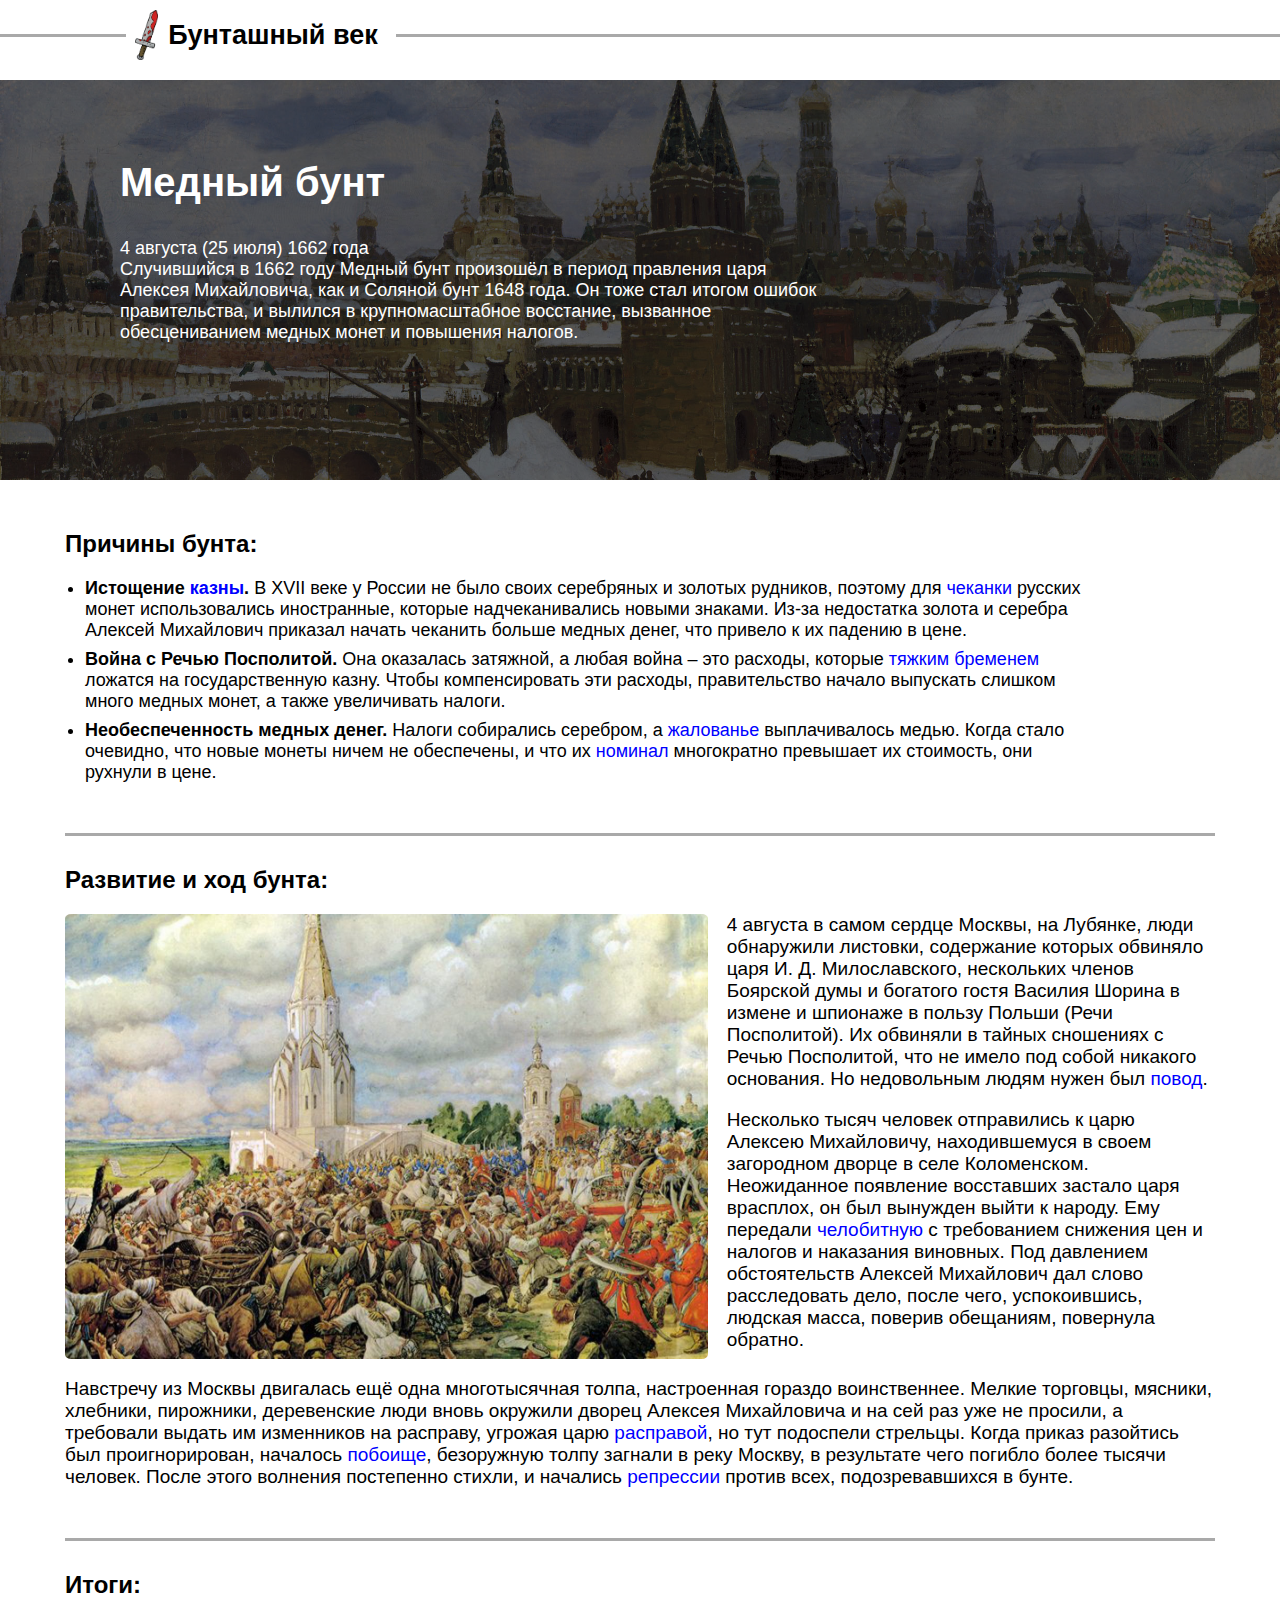
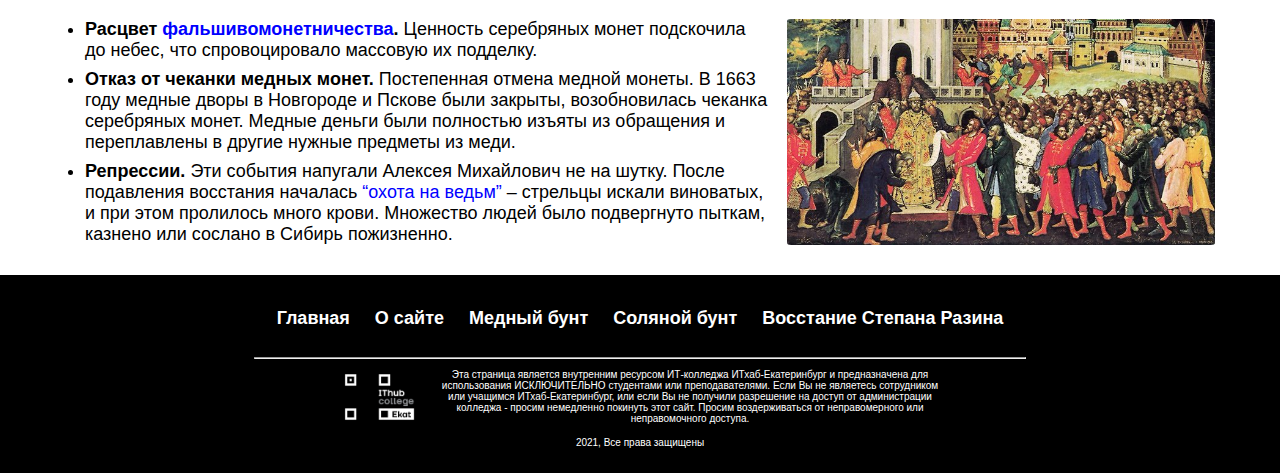
<file: pages/template/index.html>
<!DOCTYPE html>
<html>
    <head>
        <title>Медный бунт</title>
        <link rel="stylesheet" href="../style.css">
        <link rel="stylesheet" href="style.css">
    </head>
    <body>
        <header id="head">
            <hr color="darkgray">
            <div class="container">
                <div class="logo"></div>
                <h1>Бунташный век</h1>
            </div>
            <hr color="darkgray">
        </header>

        <section class="preview copper_riot" style="--background: url('template/images/Copper_Riot_-_Ernest_Lissner.jpg')">
            <div class="blur"></div>
            <header>
                <h2>Медный бунт</h2>
                <p>4 августа (25 июля) 1662 года<br>
                    Случившийся в 1662 году Медный бунт произошёл в период правления
                    царя Алексея Михайловича, как и Соляной бунт 1648 года. Он тоже
                    стал итогом ошибок правительства, и вылился в крупномасштабное
                    восстание, вызванное обесцениванием медных монет и повышения налогов.
                </p>
            </header>
        </section>

        <main class="content">
            <section>
                <h2>Причины бунта:</h2>
                <ul>
                    <li>
                        <div class="item">
                            <strong>Истощение 
                                <span class="tooltip" data-tooltip="
                                Казна - деньги и другие ценности, принадлежащие государству">казны</span>.
                            </strong> В XVII веке у России не было своих серебряных
                            и золотых рудников, поэтому для 
                            <span class="tooltip" data-tooltip="
                            Чеканить - изготовлять, выбивая на поверхности изображения, узоры">чеканки </span>
                            русских монет использовались
                            иностранные, которые надчеканивались новыми знаками. Из-за недостатка
                            золота и серебра Алексей Михайлович приказал начать чеканить больше
                            медных денег, что привело к их падению в цене.
                        </div>
                    </li>
                    <li>
                        <div class="item">
                            <strong>Война с Речью Посполитой.</strong> Она оказалась затяжной, а любая война –
                            это расходы, которые
                            <span class="tooltip" data-tooltip="
                            Тяжкое бремя (фразеологизм) - тяжелая ноша">тяжким бременем </span>
                            ложатся на государственную казну.
                            Чтобы компенсировать эти расходы, правительство начало выпускать слишком
                            много медных монет, а также увеличивать налоги.
                        </div>
                    </li>
                    <li>
                        <div class="item">
                            <strong>Необеспеченность медных денег.</strong> Налоги собирались серебром, а
                            <span class="tooltip" data-tooltip="
                            Жалованье - заработная плата">жалованье </span>
                            выплачивалось медью. Когда стало очевидно, что новые монеты ничем не
                            обеспечены, и что их
                            <span class="tooltip" data-tooltip="
                            Номинал - установленная, обозначенная цена на товаре">номинал </span>
                            многократно превышает их стоимость, они
                            рухнули в цене.
                        </div>
                    </li>
                </ul>
            </section>
            <hr color="darkgray" class="line">
            <section>
                <h2>Развитие и ход бунта:</h2>
                <div class="row">
                    <div class="images" style="width: 500%; margin-right: 19px;">
                        <img src="images/Copper_Riot_-_Ernest_Lissner (1).jpg" style="width: 100%; height: 100%;">
                        <div class="text-block">
                            <p class="text">Картина Эрнеста Лисснера Медный бунт.</p>
                        </div>
                    </div>
                    <div>
                        <p style="margin-top: 0;">
                            4 августа в самом сердце Москвы, на Лубянке, люди обнаружили листовки, содержание
                            которых обвиняло царя И. Д. Милославского, нескольких членов Боярской думы и богатого
                            гостя Василия Шорина в измене и шпионаже в пользу Польши (Речи Посполитой). Их обвиняли
                            в тайных сношениях с Речью Посполитой, что не имело под собой никакого основания.
                            Но недовольным людям нужен был 
                            <span class="tooltip" data-tooltip="
                            Повод - надуманная причина, чтобы оправдать, например, незаконную агрессию.">повод</span>.
                        </p>
                        <p style="margin-bottom: 0;">
                            Несколько тысяч человек отправились к царю Алексею Михайловичу, находившемуся в своем
                            загородном дворце в селе Коломенском. Неожиданное появление восставших застало царя
                            врасплох, он был вынужден выйти к народу. Ему передали
                            <span class="tooltip" data-tooltip="
                            Челобитная - грамота с прошением или жалобой, подававшаяся на имя царя или местным властям">челобитную </span>
                            с требованием снижения
                            цен и налогов и наказания виновных. Под давлением обстоятельств Алексей Михайлович дал
                            слово расследовать дело, после чего, успокоившись, людская масса, поверив обещаниям,
                            повернула обратно. 
                        </p>
                    </div>
                </div>
                <p>
                    Навстречу из Москвы двигалась ещё одна многотысячная толпа, настроенная гораздо
                    воинственнее. Мелкие торговцы, мясники, хлебники, пирожники, деревенские люди вновь
                    окружили дворец Алексея Михайловича и на сей раз уже не просили, а требовали выдать им
                    изменников на расправу, угрожая царю
                    <span class="tooltip" data-tooltip="
                    Расправа - решение суда, приведение приговора в исполнение">расправой</span>,
                    но тут подоспели стрельцы. Когда приказ
                    разойтись был проигнорирован, началось 
                    <span class="tooltip" data-tooltip="
                    Побоище - кровопролитная битва, сражение с большим количеством жертв">побоище</span>,
                    безоружную толпу загнали в реку Москву,
                    в результате чего погибло более тысячи человек. После этого волнения постепенно стихли,
                    и начались 
                    <span class="tooltip" data-tooltip="
                    Репрессия - карательная мера, наказание, обычно применяемые государством">репрессии </span>
                    против всех, подозревавшихся в бунте.
                </p>
            </section>
            <hr color="darkgray" class="line">
            <section>
                <h2>Итоги:</h2>
                <div class="row">
                    <div>
                        <ul style="margin: 0;">
                            <li style="margin-top: 0;">
                                <div class="block block_with_img">
                                    <strong>Расцвет 
                                        <span class="tooltip" data-tooltip="
                                        Фальшивомонетничество - изготовление и сбыт фальшивых денег">фальшивомонетничества</span>.
                                    </strong> Ценность серебряных монет подскочила до небес, что
                                    спровоцировало массовую их подделку.
                                </div>
                            </li>
                            <li>
                                <div class="block block_with_img">
                                    <strong>Отказ от чеканки медных монет.</strong> Постепенная отмена медной монеты. В 1663 году медные
                                    дворы в Новгороде и Пскове были закрыты, возобновилась чеканка серебряных монет.
                                    Медные деньги были полностью изъяты из обращения и переплавлены в другие нужные
                                    предметы из меди.
                                </div>
                            </li>
                            <li style="margin-bottom: 0;">
                                <div class="block block_with_img">
                                    <strong>Репрессии.</strong> Эти события напугали Алексея Михайлович не на шутку. После подавления
                                    восстания началась 
                                    <span class="tooltip" data-tooltip="
                                    “Охота на ведьм” (фразеологизм) - уничтожение людей, подозреваемых в колдовстве. Уголовное преследование ведьм и колдунов">“охота на ведьм”</span>
                                    – стрельцы искали виноватых, и при этом пролилось
                                    много крови. Множество людей было подвергнуто пыткам, казнено или сослано в Сибирь
                                    пожизненно.
                                </div>
                            </li>
                        </ul>
                    </div>
                    <div class="images" style="margin-left: 19px; width: 130%;">
                        <img src="images/a155b47f886dec3d4b39d8c6dc4a92d58e43399b.jpeg" style="width: 100%; height: 100%;">
                        <div class="text-block">
                            <p class="text">Д.Н. Буторин Медный бунт, Палех 1982</p>
                        </div>
                    </div>
                </div>
            </section>
        </main>

        <footer id="foot">
            <div class="menu">
                <ul>
                    <li><a href="../../index.html">Главная</a></li>
                    <li><a href="../about/index.html">О сайте</a></li>
                    <li><a href="../copper_riot/index.html">Медный бунт</a></li>
                    <li><a href="../salt_riot/index.html">Соляной бунт</a></li>
                    <li><a href="../stepan_rain/index.html">Восстание Степана Разина</a></li>
                </ul>
            </div>
            <hr width="900">
            <main>
                <div class="logo"></div>
                <div class="description">
                    Эта страница является внутренним ресурсом ИТ-колледжа ИТхаб-Екатеринбург и предназначена для использования ИСКЛЮЧИТЕЛЬНО студентами или преподавателями.
                    Если Вы не являетесь сотрудником или учащимся ИТхаб-Екатеринбург, или если Вы не получили разрешение на доступ от администрации колледжа - просим немедленно покинуть этот сайт.
                    Просим воздерживаться от неправомерного или неправомочного доступа.
                </div>
            </main>
            <p class="rights">2021, Все права защищены</p>
        </footer>

        <div id="tooltip"></div>

        <script type="text/javascript" src="../../js/jquery.min.js"></script>
        <script src="../../js/tooltip.js"></script>
    </body>
</html>
</file>
<file: pages/darkmode.css>
.dark {
    color: white;
    background-color: #2F2E2E;
}

.dark #head .container {
    background-color: #2F2E2E;
}

.dark .content {
    background-color: #2F2E2E;
    /*background-color: #494747;*/
}

.dark .tooltip {
    color: #BD7100;
}

.dark a {
    color: #BD7100;
}

.dark_mode {
    position: fixed;
    bottom: 15px;
    left: 15px;
    width: 50px;
    height: 50px;
    background-image: url("../images/dark-mode.svg");
    background-size: cover;
    border: 2px solid white;
    border-radius: 50%;
    opacity: 1;
    transition: 0.1s ease;
    cursor: pointer;
    z-index: 2;
}

.on {
    background-image: url("../images/light-mode.svg");
    border-color: black;
}

.dark_mode:hover {
    opacity: 0.6;
}
</file>
<file: style.css>
body {
    margin: 0;
    font-family: 'Arial';
    background-color: white;
}

body::-webkit-scrollbar {
    width: 0;
}

.dark {
    color: white;
    background-color: #2F2E2E;
}

.dark #head .container {
    background-color: #2F2E2E;
}

.dark .content {
    background-color: #2F2E2E;
    /*background-color: #494747;*/
}

.dark .tooltip {
    color: #BD7100;
}

.dark a {
    color: #BD7100;
}

#head {
    display: flex;
    justify-content: center;
    align-items: center;
}

#head hr {
    height: 1px;
}

#head .logo {
    margin: auto 10px;
    width: 23px;
    height: 50px;
    background-image: url("images/nozhik.png");
    background-size: cover;
}

#head .container {
    display: flex;
    justify-content: center;
    margin: auto;
    width: 750px;
    height: 70px;
    background-color: white;
}

#head h1 {
    margin: auto 0;
    font-size: 27px;
}

#head hr {
    width: 900px;
}

.gradient {
    display: flex;
    flex-direction: column;
    background: rgb(76,186,255);
    background: linear-gradient(162deg, rgba(76,186,255,1) 0%, rgba(219,101,0,1) 84%);
}

.arrow {
    display: flex;
    justify-content: flex-end;
    margin: 0 50px 50px 0;
}

.arrow path {
    width: 288.94px;
    height: 40.16px;
    background: transparent linear-gradient(110deg, #4CBAFF 0%, #DB6500 100%) 0% 0% no-repeat padding-box;
}

.arrow span {
    cursor: pointer;
    opacity: 1;
}

.arrow div {
    transition: 0.1s ease-out;
}

.arrow span:hover div {
    margin-left: 10px;
    margin-right: -10px;
}

.arrow span:hover {
    opacity: 0.7;
}

.pages {
    display: flex;
    justify-content: center;
}

.pages .page {
    display: flex;
    justify-content: flex-start;
    flex-direction: column;

    overflow: hidden;

    margin: 20px;

    text-align: center;

    width: 350px;
    height: 550px;

    border: 2px solid black;
    border-radius: 5px;

    transition: 0.3s;
}

.pages .page .button {
    cursor: pointer;
}

.pages .page header {
    margin-top: 20px;
    font-weight: bold;
    font-size: 25px;
}

.pages .page .container {
    margin-top: 120px;
    padding: 0 20px;

    width: 313px;
    height: 553px;

    position: absolute;
    overflow: hidden;
    color: rgba(255, 255, 255, 0);
    background-color: rgba(0, 0, 0, 0);
    top: 200px;
    z-index: -1;
    transition: 0.5s;

    backdrop-filter: blur(0px);
}

.pages .page:hover {
    transform: scale(1.02);
    box-shadow: 0 14px 28px rgba(0,0,0,0.25), 0 10px 10px rgba(0,0,0,0.22);

    border: 2px solid white;
}

.pages .page:hover .container {
    position: absolute;
    top: -121px;
    color: rgba(255, 255, 255, 1);
    background-color: rgba(0, 0, 0, 0.6);
    backdrop-filter: blur(5px);
}


#copper_riot {
    background-image: url("images/copper_riot.png");
    background-size: cover;
}

#salt_riot {
    background-image: url("images/salt_riot.png");
    background-size: cover;
}

#stepan_razin {
    background-image: url("images/stepan_razin.png");
    background-size: cover;
}

.content {
    padding: 10px 30px;
    width: 1150px;
    margin: 0 auto;
    background-color: white;
}

ul {
    padding-left: 20px;
    display: block;
    font-size: 19px;
}

ul li {
    margin: 8px 0;
}

ul .item {
    display: inline-block;
    width: 90%;
    vertical-align: text-top;
}

.content p {
    font-size: 19px;
}



#foot {
    padding: 15px;
    background-color: black;
    color: white;
}

#foot main {
    display: flex;
    justify-content: center;
    flex-direction: row;

    margin: auto auto;
    width: 1160px;
    height: 100%;
}

#foot .logo {
    margin: auto 0;
    width: 84px;
    height: 60px;
    background-image: url("images/ithub.png");
    background-size: contain;
    cursor: pointer;
}

#foot .description {
    margin: auto 0;
    margin-left: 15px;
    width: 550px;
    font-size: 10px;
    text-align: center;
}

#foot .menu ul {
    display: flex;
    flex-direction: row;
    list-style: none;
    justify-content: center;
    gap: 40px;

    margin: 0;
    margin-top: 10px;
    margin-bottom: 20px;
    padding: 0;
}

#foot .menu a {
    font-weight: bold;
    text-decoration: none;
    color: white;
}

#foot .menu a:visited {
    color: white;
}

#foot .rights {
    text-align: center;
    font-size: 10px;
}

#foot hr {
    text-align: center;
}

.tooltip {
    color: blue;
}

#tooltip {
    z-index: 9999;
    position: absolute;
    display: none;
    top:0px;
    left:0px;
    background-color: #000;
    padding: 5px 10px 5px 10px;
    color: white;
    opacity: 0.7;
    border-radius: 5px;
}

@media(min-width: 320px) {

    #head .container {
        width: max-content;
    }

    #head .logo {
        margin-left: 0;
    }

    #head hr {
        display: none;
    }

    .content {
        padding: 10px 15px;
        width: auto;
    }

    .pages {
        gap: 30px;
        flex-direction: column;
        padding-top: 20px;
        padding-bottom: 20px;
    }

    .pages .page {
        margin: 0 auto;
        height: 453px;
        width: 290px;
    }

    .pages .page .container {
        padding: 0;
        width: 290px;
    }

    .pages .page .container p {
        width: 270px;
        margin-left: auto;
        margin-right: auto;
    }

    .pages .page .container .button {
        position: absolute;
        padding: 8px;
        background-color: black;
        color: white;
        margin: 0 10px;
        border: 2px solid white;
        border-radius: 5px;
        font-weight: bold;
        height: 20px;
        width: 250px;
        bottom: 110px;
        transition: 0.2s;
    }

    .pages .page .container .button:hover {
        color: black;
        background-color: white;
    }

    .arrow {
        justify-content: center;
        margin: 0 0 25px 0;
    }

    #foot main {
        flex-direction: column;
        width: auto;
    }

    #foot .description {
        width: 275px;
        margin-left: 0;
    }

    #foot .menu ul {
        flex-direction: column;
        gap: 20px;
    }

    #foot .logo {
        width: 200px;
        height: 150px;
        background-repeat: no-repeat;
        margin: 0 auto;
    }

    #foot .description {
        margin: 10px auto;
    }
}

@media(min-width: 768px) {

    #head hr {
        width: 240px;
        display: inline-block;
    }

    .pages {
        flex-direction: row;
        gap: 0;
    }
    .pages .page {
        height: 328px;
        width: 210px;
    }

    .pages .page .container {
        padding: 0 10px;
        height: 328px;
        width: 190px;
    }

    .pages .page .container .button {
        bottom: 10px;
        width: 170px;
        margin: 0;
    }

    .pages .page header {
        font-size: 24px;
    }

    .pages .page .container p {
        width: 190px;
    }

    #foot main {
        flex-direction: row;
    }

    #foot .menu ul {
        flex-direction: row;
        gap: 19px;
        margin: 0;
    }

    #foot .menu a {
        font-size: 16px;
    }

    #foot hr {
        width: 700px;
    }

    #foot .logo {
        margin: 0;
        width: 100px;
        height: 60px;
    }

    #foot .description {
        margin: auto 0;
        width: 500px;
    }


}

@media(min-width: 790px) {
    #foot .menu ul {
        flex-direction: row;
        gap: 25px;
    }
}

@media(min-width: 900px) {
    #foot .menu ul {
        margin: 10px 0 20px;
    }
    #foot .menu a {
        font-size: 18px;
    }
    #foot hr {
        width: 770px;
    }
}

@media(min-width: 1024px) {

    #head hr {
        width: 360px;
        display: inline-block;
    }

    .arrow {
        width: 980px;
        justify-content: flex-end;
        margin: 0 auto 50px;
    }

    .pages .page {
        width: 280px;
        height: 438px;
        margin: 20px;
    }

    .pages .page .container {
        width: 260px;
        height: 438px;
    }

    .pages .page .container p {
        width: 250px;
    }

    .pages .page .container .button {
        width: 240px;
    }

    .content {
        width: 900px;
        margin: 0 auto;
    }
}

@media(min-width: 1280px) {

    #head hr {
        width: 450px;
    }

    .pages .page {
        width: 350px;
        height: 550px;
    }

    .pages .page .container {
        padding: 0 20px;
        width: 310px;
        height: 550px;
    }

    .pages .page .container p {
        font-size: 18px;
        width: 310px;
    }

    .pages .page .container .button {
        bottom: 10px;
        width: 310px;
        margin: 0;
        left: 10px;
    }

    .content {
        width: 1150px;
        margin: 0 auto;
    }

    .arrow {
        width: 1190px;
    }

}

@media(min-width: 1600px) {

    #head hr {
        width: 600px;
    }

}
</file>
<file: pages/style.css>
body {
    margin: 0;
    font-family: 'Arial';
    background-color: white;
}

body::-webkit-scrollbar {
    width: 0;
}

#head {
    display: flex;
    justify-content: flex-start;
    align-items: center;
}

#head hr {
    height: 1px;
}

#head .logo {
    margin: auto 10px;
    width: 23px;
    height: 50px;
    background-image: url("../images/nozhik.png");
    background-size: cover;
}

#head .container {
    display: flex;
    justify-content: flex-start;
    min-width: 270px;
    height: 70px;
    background-color: white;
    cursor: pointer;
}

#head h1 {
    margin: auto 0;
    margin-right: 8px;
    font-size: 27px;
}

#head hr:first-child {
    width: 140px;
    margin: 0;
}

#head hr:last-child {
    width: 1000px;
    margin: 0;
}

.preview {
    display: flex;
    justify-content: flex-start;
    /*height: 400px;*/
    background-image: var(--background);
    color: white;
    z-index: -5;
}

.preview h2 {
    font-size: 40px;
}

.preview header {
    margin-top: 50px;
    margin-left: 100px;
    max-width: 700px;
    z-index: 1;
}

.preview .blur {
    position: absolute;
    width: 100%;
    /*height: 400px;*/
    background-color: rgba(0, 0, 0, 0.6);
    z-index: 0;
}

.content {
    padding: 30px 30px;
    width: 1150px;
    margin: 0 auto;
    background-color: white;
}

.content p {
    font-size: 19px;
}

h3 {
    font-size: 20px;
}

ul {
    padding-left: 20px;
    display: block;
    font-size: 18px;
}

ul li {
    margin: 8px 0;
}

ul .item {
    display: inline-block;
    width: 90%;
    vertical-align: text-top;
}

.line {
    margin-top: 50px;
    height: 1px;
}

.row {
    display: flex;
}

.image {
    border-radius: 1%;
    overflow: hidden;
    position: relative;
}

.image .text-block {
    position: absolute;
    background-color: black;
    color: white;
    bottom: 0;
    width: 100%;
    text-align: center;
    opacity: 0;
    transition: 1s ease;
}

.text {
    margin: 8px;
}

.image {
    border-radius: 10px;
}

.image img {
    transition: 1s;
    transform: scale(1.01);
}

.image:hover img {
    transform: scale(1.05);
}

.image:hover .text-block {
    opacity: 0.7;
}

.content section:first-child {
    margin-top: 0;
}

.content footer {
    display: flex;
    flex-direction: column;
}

.content footer svg {
    /*fill: white;*/
}

.content footer .row {
    display: flex;
    justify-content: space-between;
}

.content footer .flex-end {
    margin-top: 15px;
    justify-content: flex-end;
}

.content footer .button {
    cursor: pointer;
    transition: 0.2s;
}

.content footer .button svg {
    fill: black;
    transition: 0.1s ease;
}

.content footer .button text {
    fill: white;
}

.content footer .button:hover svg {
    fill: gray;
    /*border: 2px solid white;*/
}

.dark .content footer .button:hover text {
    fill: black;
}

section {
    margin-top: 30px;
}

#foot {
    padding: 15px;
    background-color: black;
    color: white;
}

#foot main {
    display: flex;
    justify-content: center;
    flex-direction: row;

    margin: auto auto;
    width: 1160px;
    height: 100%;
}

#foot .logo {
    margin: auto 0;
    width: 84px;
    height: 60px;
    background-image: url("../images/ithub.png");
    background-size: contain;
}

#foot .description {
    margin: auto 0;
    margin-left: 15px;
    width: 550px;
    font-size: 10px;
    text-align: center;
}

#foot .menu ul {
    display: flex;
    flex-direction: row;
    list-style: none;
    justify-content: center;
    gap: 40px;

    margin: 0;
    margin-top: 10px;
    margin-bottom: 20px;
    padding: 0;
}

#foot .menu a {
    font-weight: bold;
    text-decoration: none;
    color: white;
}

#foot .menu a:visited {
    color: white;
}

#foot .rights {
    text-align: center;
    font-size: 10px;
}

#foot hr {
    text-align: center;
}

.tooltip {
    color: blue;
}

#tooltip {
    z-index: 9999;
    position: absolute;
    display: none;
    background-color: #000;
    padding: 5px 10px 5px 10px;
    color: white;
    opacity: 0.9;
    border-radius: 5px;
}

@media(min-width: 320px) {

    .preview {
        height: 400px;
    }

    .preview .blur {
        height: 400px;
    }

    #tooltip {
        margin: 0 20px;
    }

    #head .container {
        justify-content: center;
        margin: 0 auto;
        width: max-content;
    }

    #head .logo {
        margin-left: 0;
    }

    .preview h2 {
        margin-top: 10px;
    }

    #head hr {
        display: none;
    }

    .preview {
        margin-top: 10px;
    }

    .preview header {
        padding: 20px;
        margin-left: 0;
        margin-top: 0;
    }

    .preview h2 {
        /*font-size: ;*/
    }

    .content {
        width: calc(100% - 20px);
        padding: 10px;
    }

    .content footer .row {
        flex-direction: column;
        gap: 20px;
    }

    .content footer .row .button {
        display: flex;
        width: auto;
        height: 40px;
    }

    .content footer .row .left svg {
        margin-left: -10px;
    }

    .content footer .row .right {
        justify-content: flex-end;
    }

    .content footer .row .right svg {
        margin-right: -10px;
    }

    .content section .row {
        flex-direction: column;
    }

    ul {
        padding-left: 20px;
    }

    .image img {
        transform: scale(1.04);
    }

    .image:hover img {
        transform: scale(1.08);
    }

    #foot main {
        flex-direction: column;
        width: auto;
    }

    #foot .description {
        width: 275px;
        margin-left: 0;
    }

    #foot .menu ul {
        flex-direction: column;
        gap: 20px;
    }

    #foot .logo {
        width: 200px;
        height: 150px;
        background-repeat: no-repeat;
        margin: 0 auto;
        cursor: pointer;
    }

    #foot .description {
        margin: 10px auto;
    }

    #foot hr {
        width: 290px;
    }
}

@media(min-width: 768px) {

    #head hr {
        width: 240px;
        display: inline-block;
    }

    .preview header {
        margin-top: 30px;
        margin-left: 40px;
    }

    .content {
        width: calc(100% - 40px);
        padding: 20px;
    }

    .content footer .row {
        flex-direction: row;
    }

    .content footer .row .button {
        display: block;
    }

    #foot main {
        flex-direction: row;
    }

    #foot .menu ul {
        flex-direction: row;
        gap: 20px;
        margin: 0;
    }

    #foot .menu a {
        font-size: 16px;
    }

    #foot hr {
        width: 700px;
    }

    #foot .logo {
        margin: 0;
        width: 100px;
        height: 60px;
    }

    #foot .description {
        margin: auto 0;
        width: 500px;
    }

}

@media(min-width: 790px) {
    #foot .menu ul {
        flex-direction: row;
        gap: 25px;
    }
}

@media(min-width: 900px) {
    #foot .menu ul {
        margin: 10px 0 20px;
    }
    #foot .menu a {
        font-size: 18px;
    }
    #foot hr {
        width: 770px;
    }
}

@media(min-width: 1024px) {
    .content {
        padding: 30px 30px;
        width: 960px;
        margin: 0 auto;
    }

    .content section .row {
        display: flex;
        flex-direction: row;
    }

    .content footer .row .left svg {
        margin-left: 0;
    }

    .content footer .row .right svg {
        margin-right: 0;
    }

    .image img {
        transform: scale(1.04);
    }

    .image:hover img {
        transform: scale(1.08);
    }
}

@media(min-width: 1280px) {
    .preview header {
        margin-top: 50px;
        margin-left: 100px;
    }

    .content {
        width: 1150px;
    }
}

@media(min-width: 1600px) {
    .preview header {
        margin-top: 50px;
        margin-left: 200px;
    }
}

@media(min-width: 1920px) {
    .preview header {
        margin-top: 50px;
        margin-left: 300px;
    }
}
</file>
<file: pages/about/style.css>
body {
    background-color: white;
}

.stepan_rain {
    background-position: 0 -900px;
}

.dark .nik p {
    color: white;
}

.nik {
    text-align: center;
    margin:0;
}

.adrian {
    text-align: center;
}

.row {
    display:flex;
    justify-content: space-around;
}

.row:last-child {
    margin-top:40px;
}

.person {
    width:280px;
    height:350px;
    background-color:black;
    border: 2px solid gray;
    text-align: center;
    border-radius:10%;
    border: 2px solid rebeccapurple;
    transition: 0.2s;
}

.person:hover {
    transform: scale(1.05);
    box-shadow:  0px 20px 20px rgba(0,0,0,0.7 ), 0 10px 10px rgba(0,0,0,0.1);
}

img {
    border-radius: 50%;
    border: 2px solid rebeccapurple;
    width: 200px;
    height: 200px;
}

.text1 {
    margin-top:40px;
    color:blue;
}

p {
    color:white;
    font-weight: bold;
}

.text2{
    color:black;
    margin-top:0;
}

.row1{
    margin-left:20px;
    display:flex;
    justify-content: space-around;
    margin-top:40px;
    margin-bottom: 40px;
}

@media(min-width: 320px) {

    .row {
        flex-direction: column;
        gap: 15px;
    }

    .row1 {
        flex-direction: column;
        margin: 15px 0 0 0;
        gap: 15px;
    }

    .person {
        margin: 0 auto;
    }

    .container {
        width: 284px;
        margin: 0 auto;
    }

    #fir_header {
        font-size: 30px;
        margin-bottom: 20px;
    }

    #sec_header {
        font-size: 30px;
        margin-top: 30px;
    }
}

@media(min-width: 768px) {

    #fir_header {
        margin-bottom: 30px;
    }

    .row {
        flex-direction: row;
    }

    .row1 {
        flex-direction: row;
    }

    .person {
        width: 230px;
        height: 287.5px;
    }

    img {
        width: 164px;
        height: 164px;
    }

    .container {
        width: 600px;
    }
}

@media(min-width: 1024px) {

    #fir_header {
        font-size: 35px;
    }

    #sec_header {
        font-size: 35px;
    }

    .person {
        width: 280px;
        height: 350px;
    }

    img {
        width: 200px;
        height: 200px;
    }

    .container {
        width: 800px;
    }

}
</file>
<file: pages/copper_riot/style.css>
h2 {
    font-size: 24px;
}

p {
    font-size: 18px;
}

ul {
    display: block;
    font-size: 18px;
}

li {
    margin: 8px 0;
}

img {
    transition: transform 1s ease;
}

.images {
    overflow: hidden;
    position: relative;
}

.text-block {
    position: absolute;
    background-color: black;
    color: white;
    width: 100%;
    text-align: center;
    opacity: 0;
    transition: 1s ease;
}

.text {
    margin: 8px;
}

.images:hover img {
    transform: scale(1.05);
}

.images:hover .text-block {
    opacity: 0.7;
}

.copper_riot {
    background-position: 0 10%;
    background-size: 100%;
}

.block {
    display: inline-block;
    width: 90%;
    vertical-align: text-top;
}

.content {

}

.row {

}

.block_with_img {
    width: auto;
}



@media(min-width: 320px) {

    #img1 img {
        width: 100%;
    }

    #img1 {
        margin-top: 10px;
    }

    #img2 img {
        width: 100%;
    }

    #img2 {
        margin-bottom: 10px;
    }

    .copper_riot {
        background-position: center;
        background-size: 768px;
        background-repeat: no-repeat;
    }
}

@media(min-width: 768px) {

    .copper_riot {
        background-position: center 0;
        background-size: 1024px;
        background-repeat: no-repeat;
    }

    #img1 {
        margin-top: 20px;
    }

    #img2 {
        margin-bottom: 20px;
    }
}

@media(min-width: 1024px) {

    ul {
        margin: 0;
    }

    #img1 {
        display: inline-block;
        margin-bottom: 0;
        margin-left: 20px;
        width: 260%;
        height: 100%;
        margin-top: 0;
    }

    #img1 img {
        width: 100%;
    }

    #img2 {
        width: 130%;
        height: 100%;
        margin-top: 0;
        margin-right: 20px;
        margin-bottom: 0;
    }

    .copper_riot {
        background-position: center 0;
        background-size: 100%;
        background-repeat: no-repeat;
    }
}
</file>
<file: pages/final/style.css>
h2 {
    font-size: 24px;
}

p {
    font-size: 18px;
}

ul {
    padding-left: 20px;
    display: block;
    font-size: 18px;
}

li {
    margin: 8px 0;
}

img {
    transition: transform 1s ease;
}

.images {
    border-radius: 1%;
    overflow: hidden;
    position: relative;
}

.text-block {
    position: absolute;
    background-color: black;
    color: white;
    bottom: 0;
    width: 100%;
    text-align: center;
    opacity: 0;
    transition: 1s ease;
}

.text {
    margin: 8px;
}

.images:hover img {
    transform: scale(1.05);
}

.images:hover .text-block {
    opacity: 0.7;
}

.preview {
    height: 300px;
}

.preview .blur {
    height: 300px;
}

.final {
    background-position: center 30%;
    background-repeat: no-repeat;
    background-size: 100%;
}

.block {
    display: inline-block;
    width: 90%;
    vertical-align: text-top;
}

.line {
    margin-top: 50px;
    height: 1px;
}

.row {
    display: flex;
}

.block_with_img {
    width: auto;
}

@media(min-width: 320px) {

    .final {
        background-position: center 30%;
        background-repeat: no-repeat;
        background-size: 768px;
    }

}

@media(min-width: 768px) {

    .final {
        background-size: 1024px;
    }

}

@media(min-width: 1024px) {

    .final {
        background-size: 100%;
    }

}
</file>
<file: pages/salt_riot/style.css>
.salt_riot {
    background-position: 0 -300px;
}

i {
    opacity: 0.7;
    font-weight: normal;
}

@media(min-width: 320px) {

    #img1 {
        margin-top: 10px;
        width: 100%;
    }

    .salt_riot {
        background-position: center;
        background-size: 1300px;
        background-repeat: no-repeat;
    }

    .preview {
        height: 680px;
    }

    .preview .blur {
        height: 680px;
    }
}

@media(min-width: 375px) {

    .preview {
        height: 620px;
    }

    .preview .blur {
        height: 620px;
    }
}

@media(min-width: 425px) {
    .preview {
        height: 550px;
    }

    .preview .blur {
        height: 550px;
    }
}

@media(min-width: 768px) {

    #img1 {
        margin-top: 20px;
    }

    .salt_riot {
        background-position: 0 -300px;
        background-size: auto;
    }

    .preview {
        height: 460px;
    }

    .preview .blur {
        height: 460px;
    }
}

@media(min-width: 1024px) {

    #paragraph2 {
        margin-right: -275px;
    }

    #img1 {
        margin: auto;
        margin-left: 20px;
        width: 520%;
        margin-bottom: 0;
    }
}

@media(min-width: 1280px) {

    #paragraph2 {
        margin-right: 0;
    }

    #paragraph3 {
        margin-right: -443px;
    }

    #img1 {
        margin: auto;
        margin-left: 20px;
        margin-top: 120px;
        width: 700%;
        bottom: 45px;
    }

    .preview {
        height: 480px;
    }

    .preview .blur {
        height: 480px;
    }
}

@media(min-width: 1921px) {

    .salt_riot {
        background-size: 100%;
    }

}
</file>
<file: pages/stepan_razin/style.css>
h2 {
    font-size: 24px;
}

p {
    font-size: 18px;
}

ul {
    padding-left: 20px;
    display: block;
    font-size: 18px;
}

li {
    margin: 8px 0;
}

img {
    transition: transform 1s ease;
}

.images {
    border-radius: 1%;
    overflow: hidden;
    position: relative;
}

.map-image {
    border-radius: 1%;
    overflow: hidden;
    position: relative;
}

.map-image .text-block {
    position: absolute;
    background-color: black;
    color: white;
    top: 0;
    width: 100%;
    text-align: center;
    opacity: 0;
    transition: 1s ease;
}

.map-image:hover .text-block {
    opacity: 0.7;
}

.text {
    margin: 8px;
}

.images:hover img {
    transform: scale(1.05);
}

.images:hover .text-block {
    opacity: 0.7;
}

.copper_riot {
    background-position: 0 10%;
    background-size: 100%;
}

.block {
    display: inline-block;
    width: 90%;
    vertical-align: text-top;
}

.line {
    margin-top: 50px;
    height: 1px;
}

.row {
    display: flex;
}

.block_with_img {
    width: auto;
}

@media(min-width: 320px) {

    #img4{
        margin: auto;
        width: 50%;
    }

    #img4 img{
        width: 100%;
        height: 100%; 
    }

    .preview {
        height: 506px;
    }

    .preview .blur {
        height: 506px;
    }

    .copper_riot {
        background-position: center;
        background-size: 1024px;
        background-repeat: no-repeat;
    }

    #img1 {
        margin: auto;
        width: 50%;
    }

    #img1 img {
        width: 100%;
        height: 100%;
    }

    #img2 {
        width: 100%;
    }

    #img2 img {
        width: 100%;
        height: 100%;
    }

    #img3 {
        width: 100%;
    }

    #img3 img {
        width: 100%;
        height: 100%;
    }

}

@media(min-width: 768px) {

    #img4 {
        margin: auto;
        width: 30%;  
    }
  

    #img1 {
        margin: auto;
        width: 30%;
    }

    #img2 {
        margin: auto;
        width: 75%;
    }

    #img3 {
        margin-top: 10px;
    }
}

@media(min-width: 1024px) {

    .preview {
        height: 400px;
    }

    .preview .blur {
        height: 400px;
    }

    .copper_riot {
        background-position: 0 10%;
        background-size: 100%;
        background-repeat: no-repeat;
    }

    #list1 {
        margin-left: 10px;
    }

    #img1 {
        width: 70%;
        margin-left: 20px;
    }

    #img2 {
        width: 200%;
        margin: auto;
        margin-top: 20px;
        margin-right: 20px;
    }

    #img3 {
        margin: auto;
        width: 300%;
        margin-left: 20px;
        margin-bottom: 10px;
    }
    
    #img4{
        width: 125%;
        
    }

    #minus-margin1 {
        /* margin-left: -374px; */
        margin-left: 0;
    }
}

@media(min-width: 1280px) {

    #img1 {
        width: 55%;
    }

    #img2 {
        margin: 0;
        width: 175%;
        margin-right: 20px;
    }
    #img4 {
        width: 90%;
    }

    #paragraph1 {
        margin-top: 0;
    }

    #minus-margin1 {
        margin-left: 0;
    }

    #img3 {
        width: 200%;
        margin-left: 20px;
        bottom: 25px;
    }
}
</file>
<file: pages/template/style.css>
h2 {
    font-size: 24px;
}

p {
    font-size: 18px;
}

ul {
    padding-left: 20px;
    display: block;
    font-size: 18px;
}

li {
    margin: 8px 0;
}

img {
    transition: transform 1s ease;
}

.images {
    border-radius: 1%;
    overflow: hidden;
    position: relative;
}

.text-block {
    position: absolute;
    background-color: black;
    color: white;
    bottom: 0;
    width: 100%;
    text-align: center;
    opacity: 0;
    transition: 1s ease;
}

.text {
    margin: 8px;
}

.images:hover img {
    transform: scale(1.05);
}

.images:hover .text-block {
    opacity: 0.7;
}

.copper_riot {
    background-position: 0 10%;
    background-size: 100%;
}

.block {
    display: inline-block;
    width: 90%;
    vertical-align: text-top;
}

.line {
    margin-top: 50px;
    height: 1px;
}

.content {
    padding: 30px 30px;
}

.row {
    display: flex;
}

.block_with_img {
    width: auto;
}
</file>
<file: pages/simplebox.min.css>
#overlay,.cross{will-change:transform}#overlay,.center,.cross{top:0;right:0}.cross{position:fixed;margin:30px 55px 0 0;cursor:pointer;transition:.3s all ease-in-out;z-index:99;opacity:1}.cross::after,.cross::before{position:absolute;content:'';width:35px;height:2px}.cross::after{-webkit-transform:rotate(45deg);transform:rotate(45deg)}.cross::before{-webkit-transform:rotate(-45deg);transform:rotate(-45deg)}.cross--light::after,.cross--light::before{background-color:#000}.cross--dark::after,.cross--dark::before{background-color:#fff}.slb{box-shadow: 0;cursor:-webkit-zoom-in;cursor:zoom-in}.slb--invert{box-shadow:0;}.slb--opened{cursor:auto}.pop-in{-webkit-animation:pop-in 250ms;-moz-animation:pop-in 250ms;-ms-animation:pop-in 250ms}.pop-out{-webkit-animation:pop-out 250ms;-moz-animation:pop-out 250ms;-ms-animation:pop-out 250ms}#overlay{display:none;width:100vw;height:100vh;position:fixed;left:0;bottom:0;pointer-events:none;cursor:pointer;z-index:1}.center{max-height:90%;max-width:90%;position:absolute;bottom:0;left:0;margin:auto}@-webkit-keyframes pop-in{0%{opacity:0;-webkit-transform:scale(.5);transform:scale(.5)}100%{opacity:1;-webkit-transform:scale(1);transform:scale(1)}}@keyframes pop-in{0%{opacity:0;-webkit-transform:scale(.5);transform:scale(.5)}100%{opacity:1;-webkit-transform:scale(1);transform:scale(1)}}@-webkit-keyframes pop-out{0%{opacity:1;-webkit-transform:scale(1);transform:scale(1)}100%{opacity:0;-webkit-transform:scale(.5);transform:scale(.5)}}@keyframes pop-out{0%{opacity:1;-webkit-transform:scale(1);transform:scale(1)}100%{opacity:0;-webkit-transform:scale(.5);transform:scale(.5)}}
</file>
